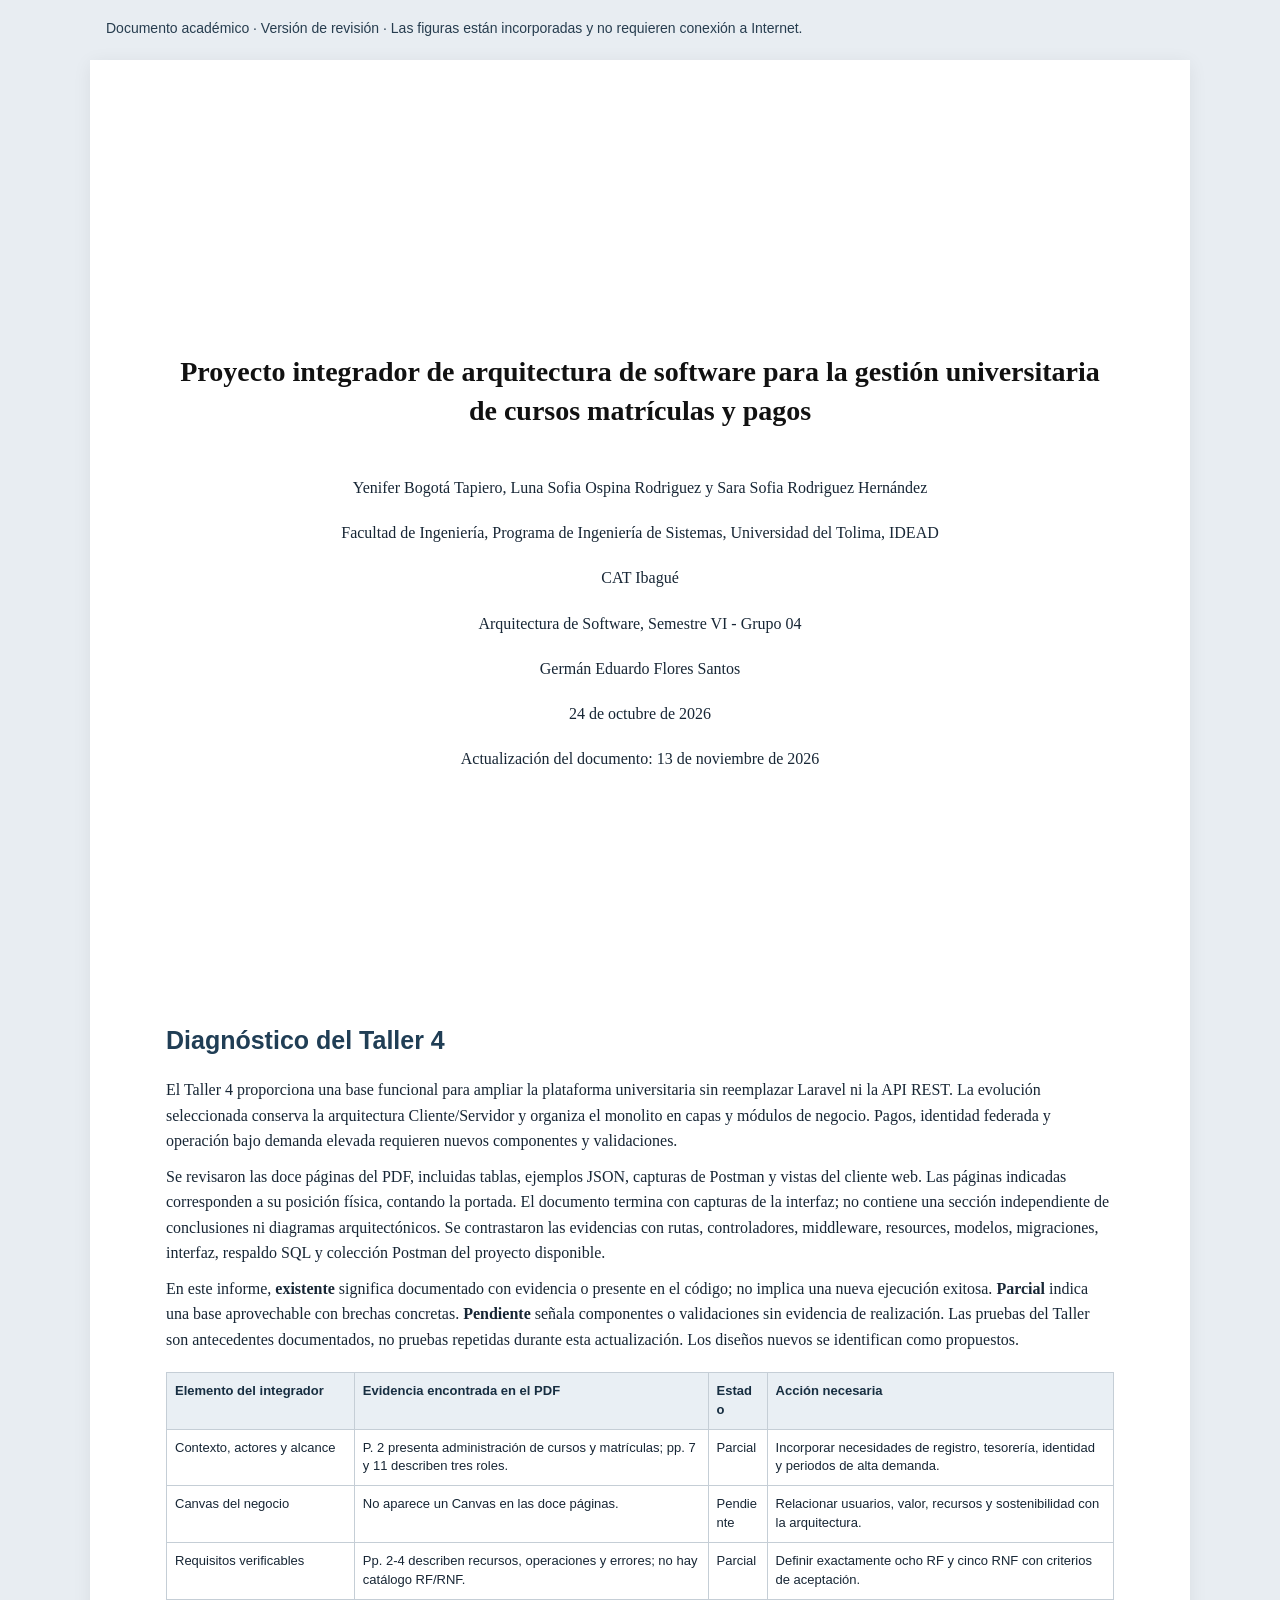
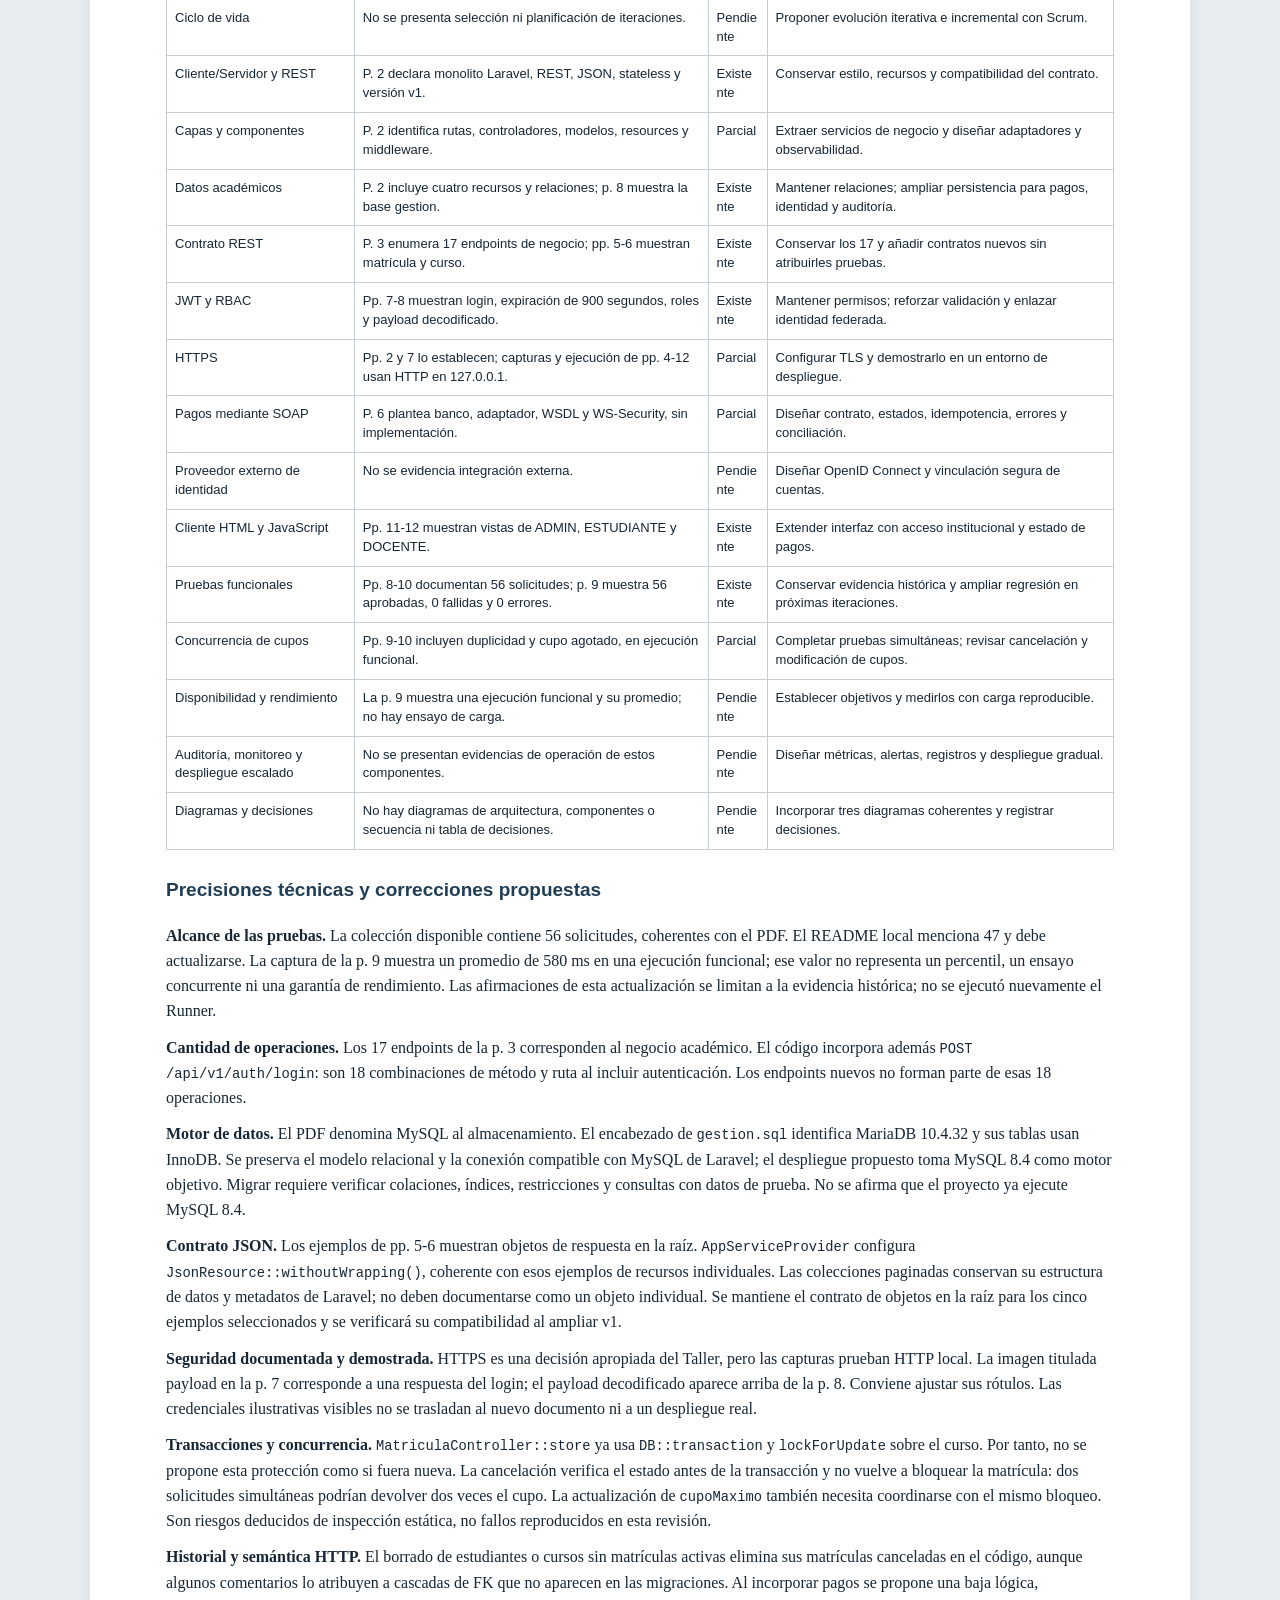
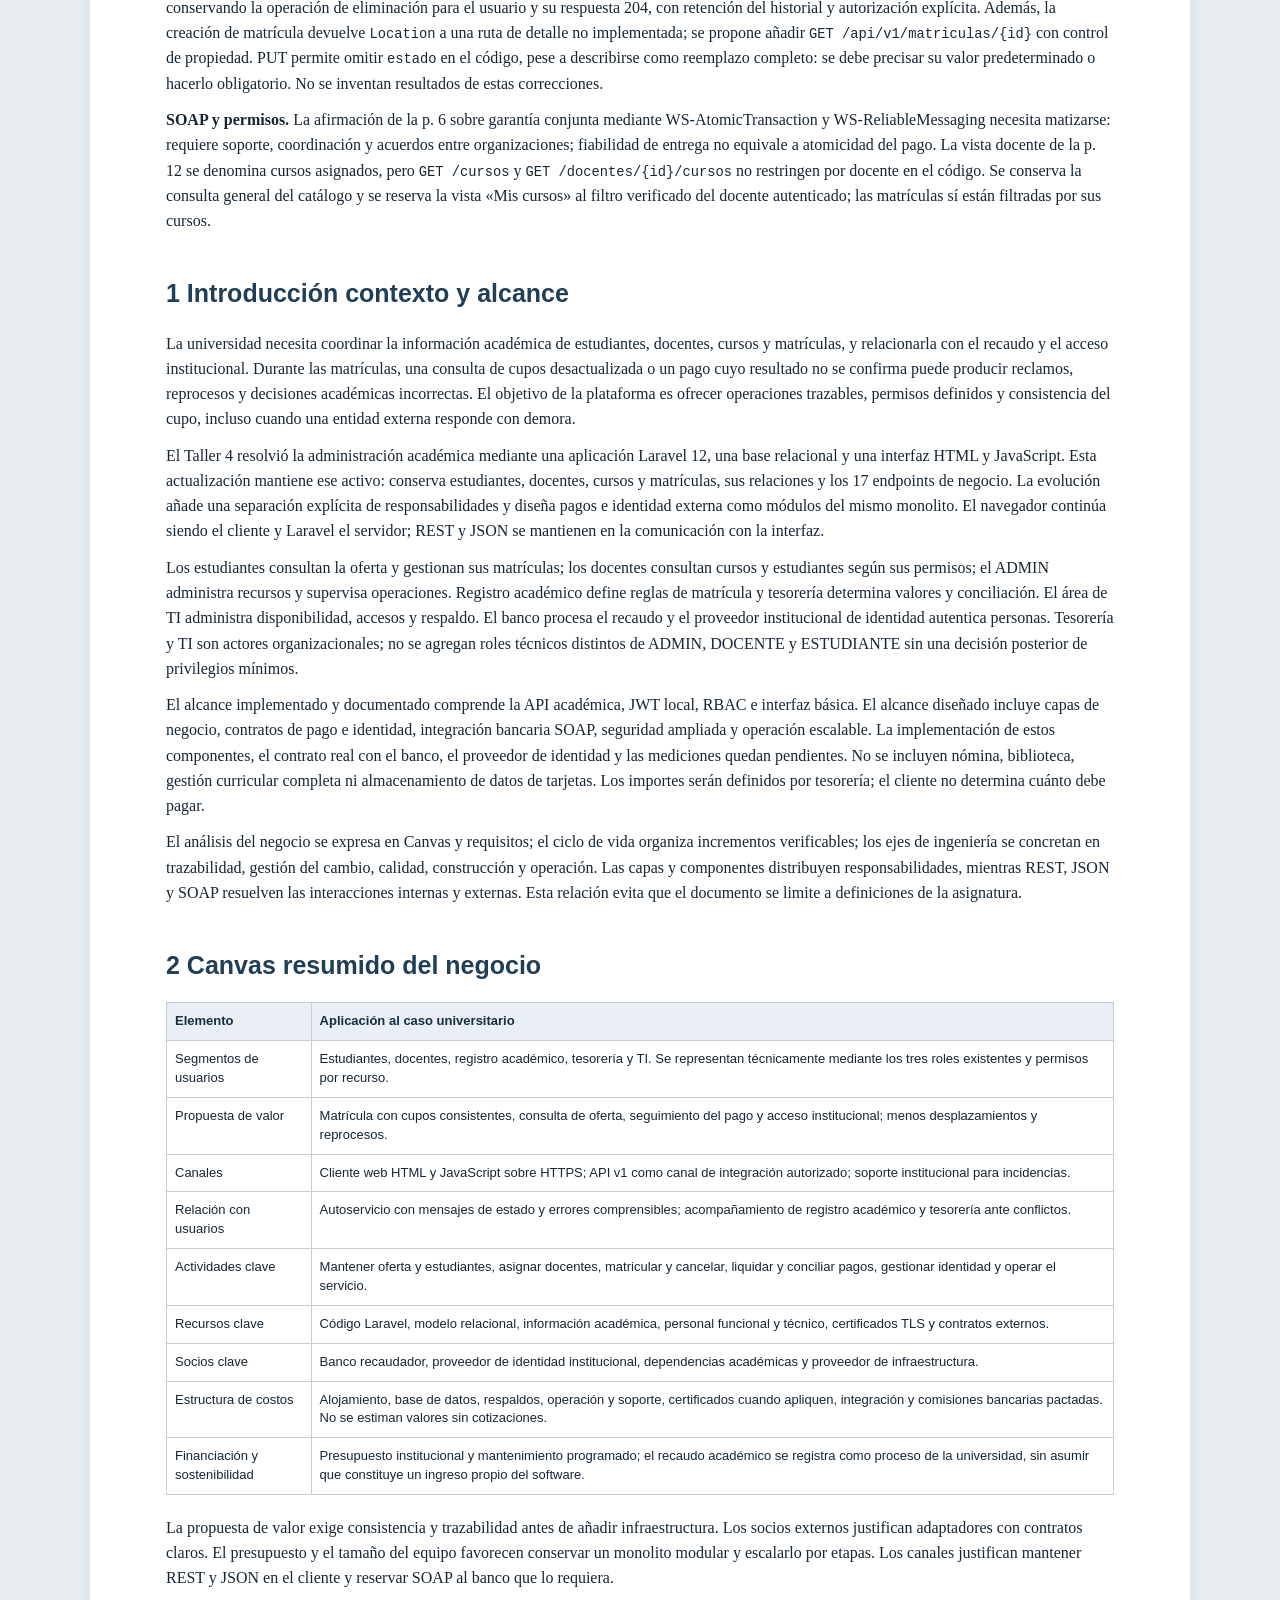
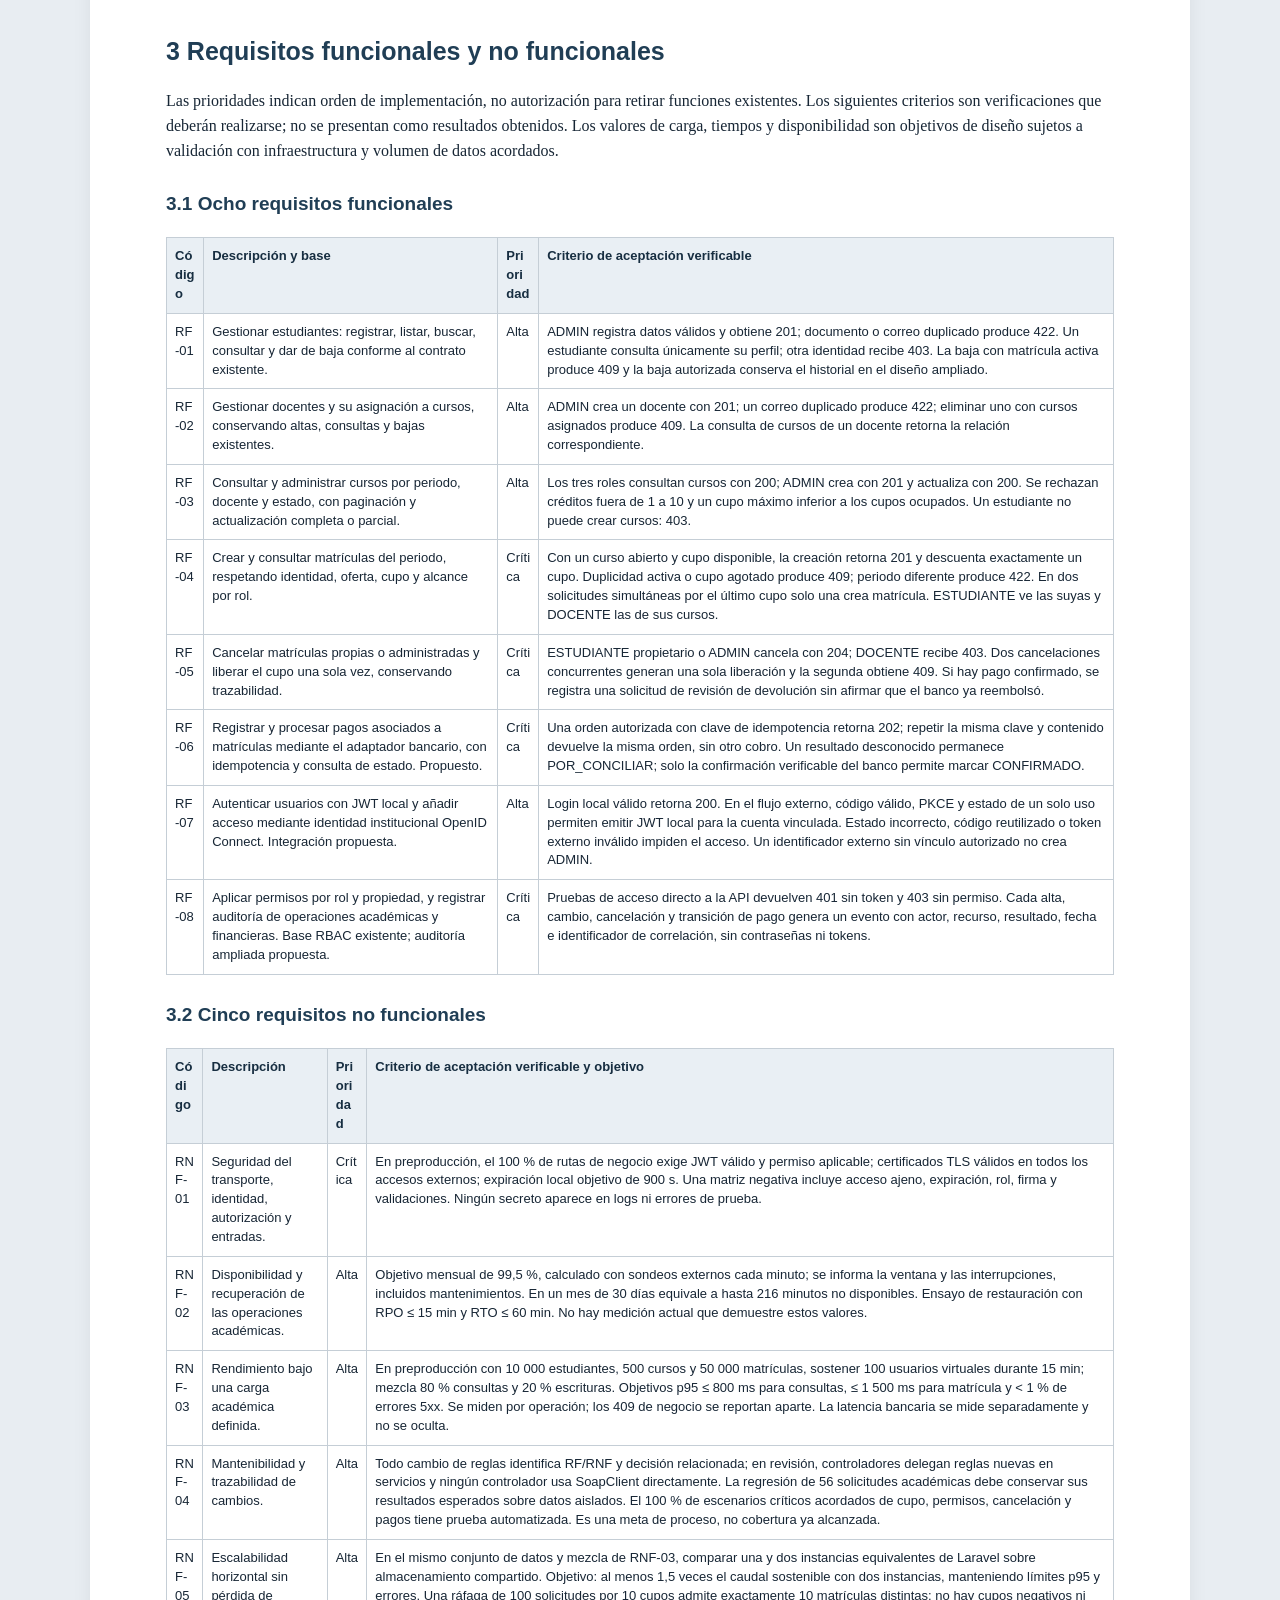
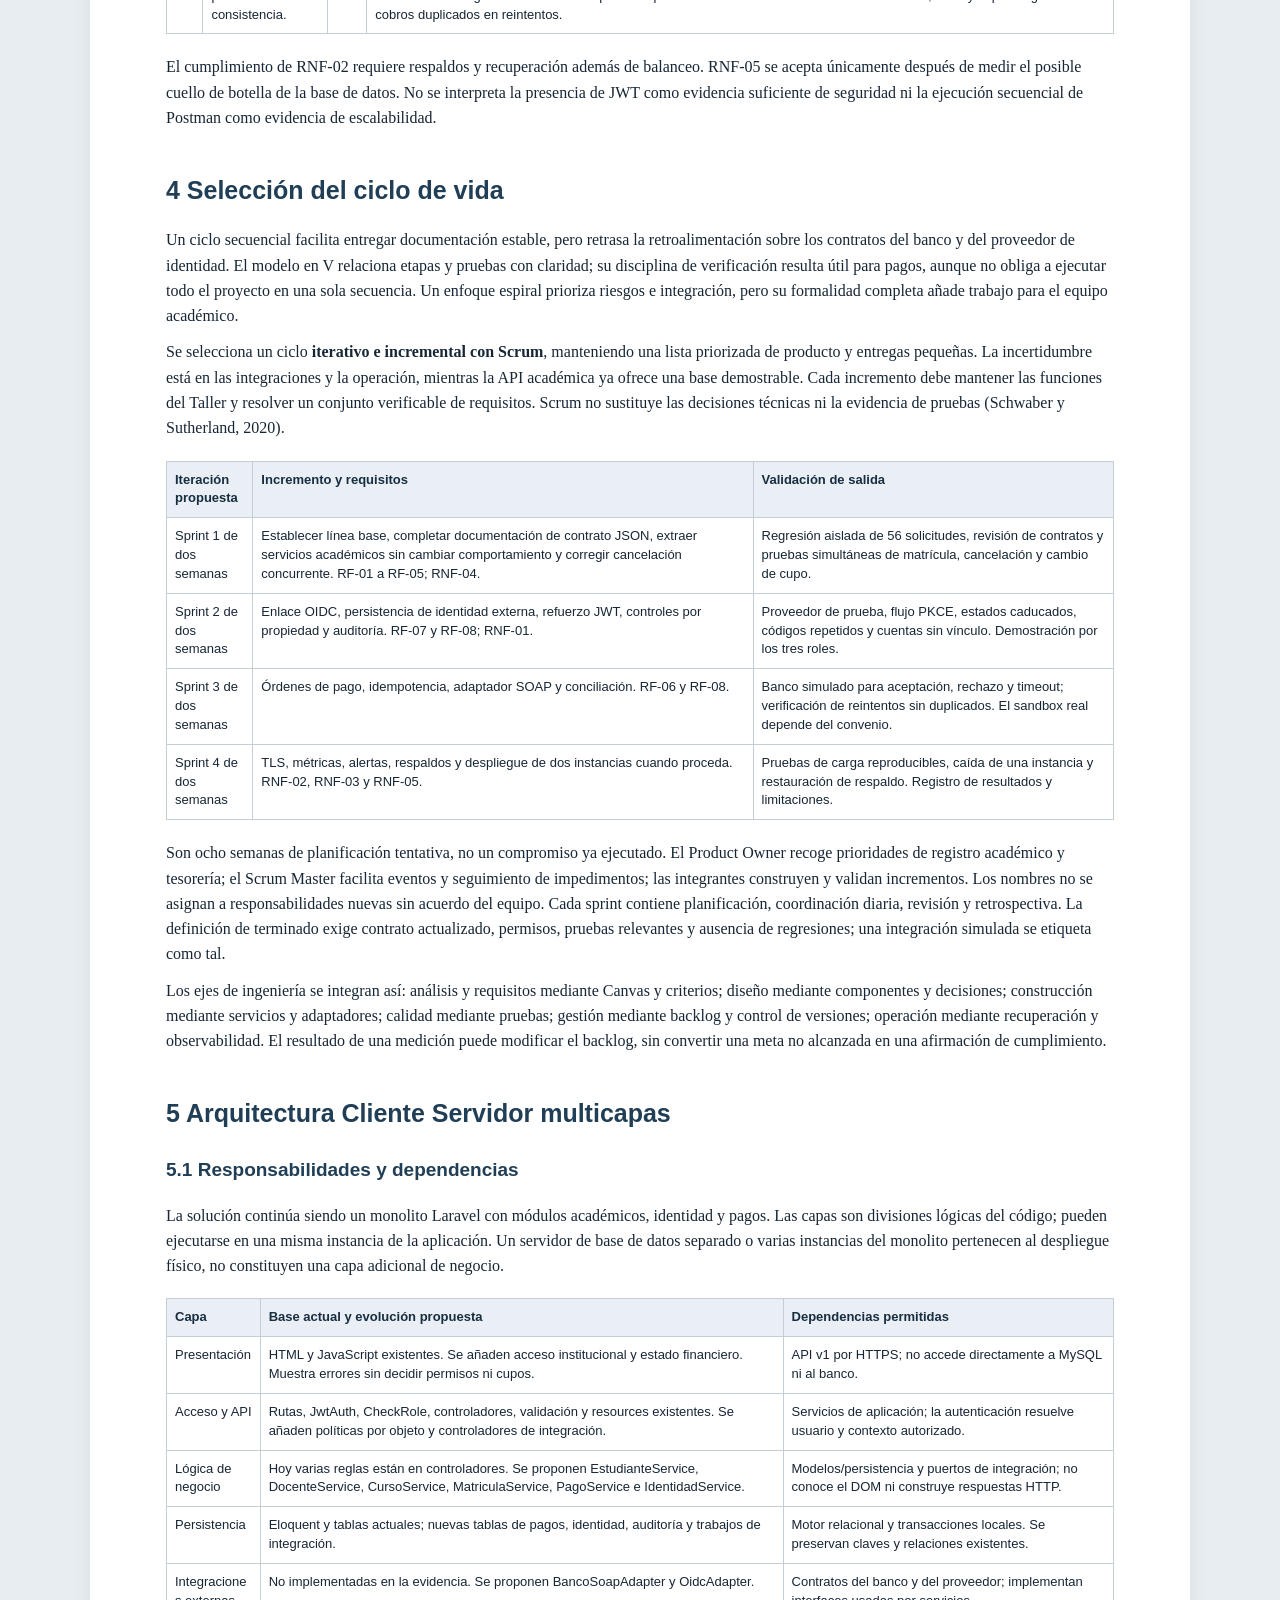
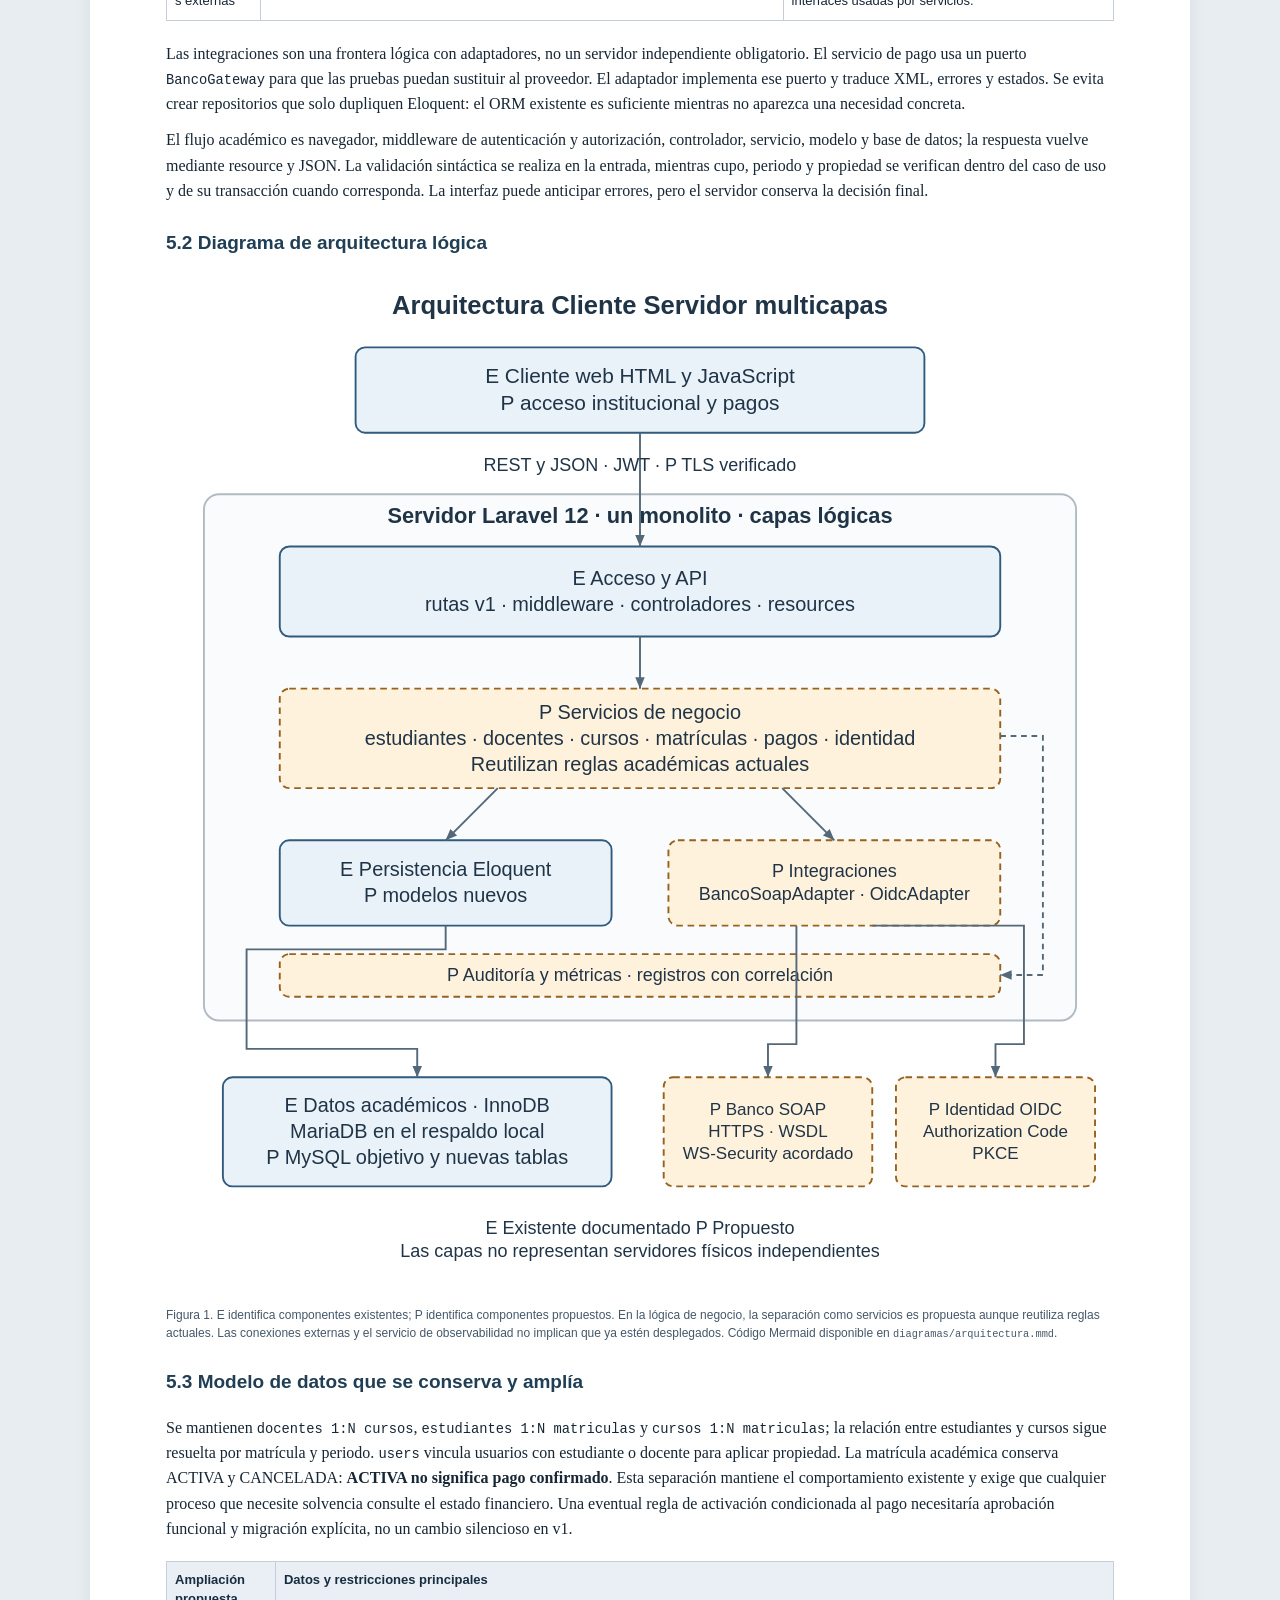
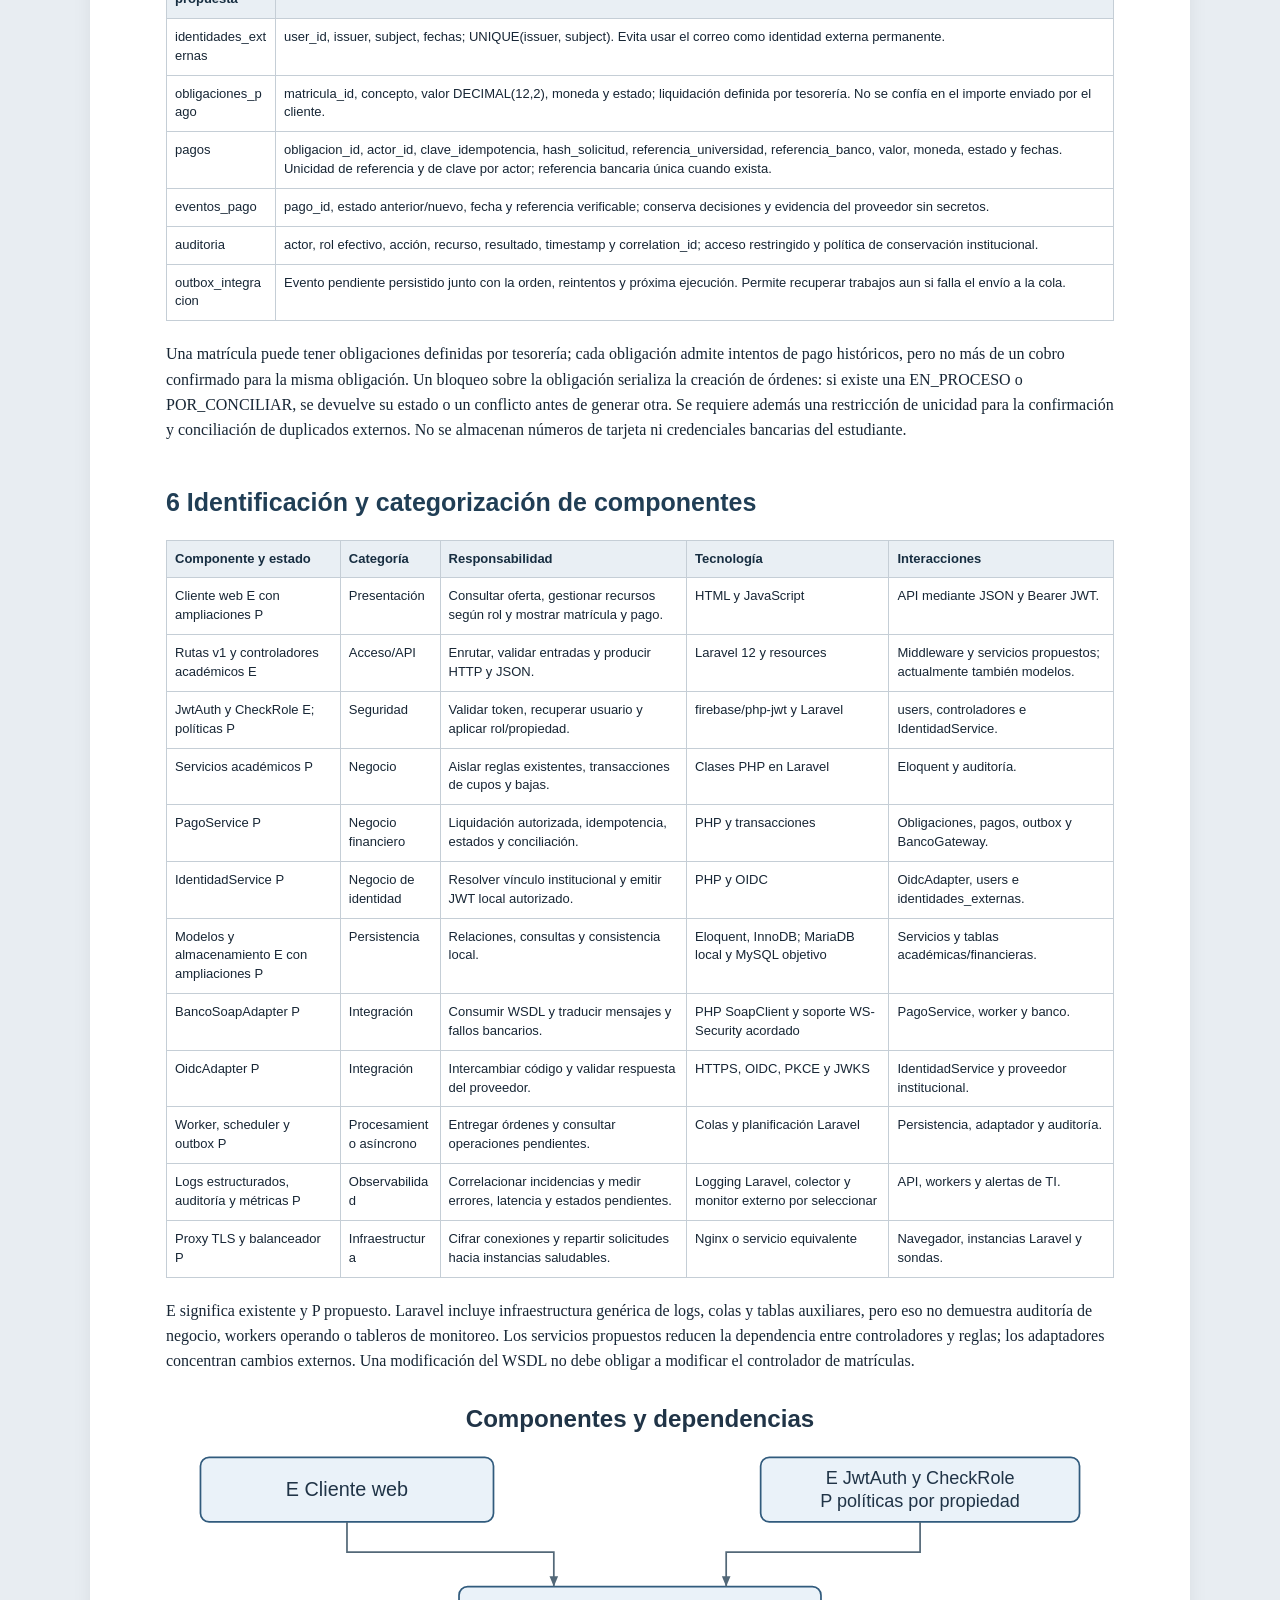
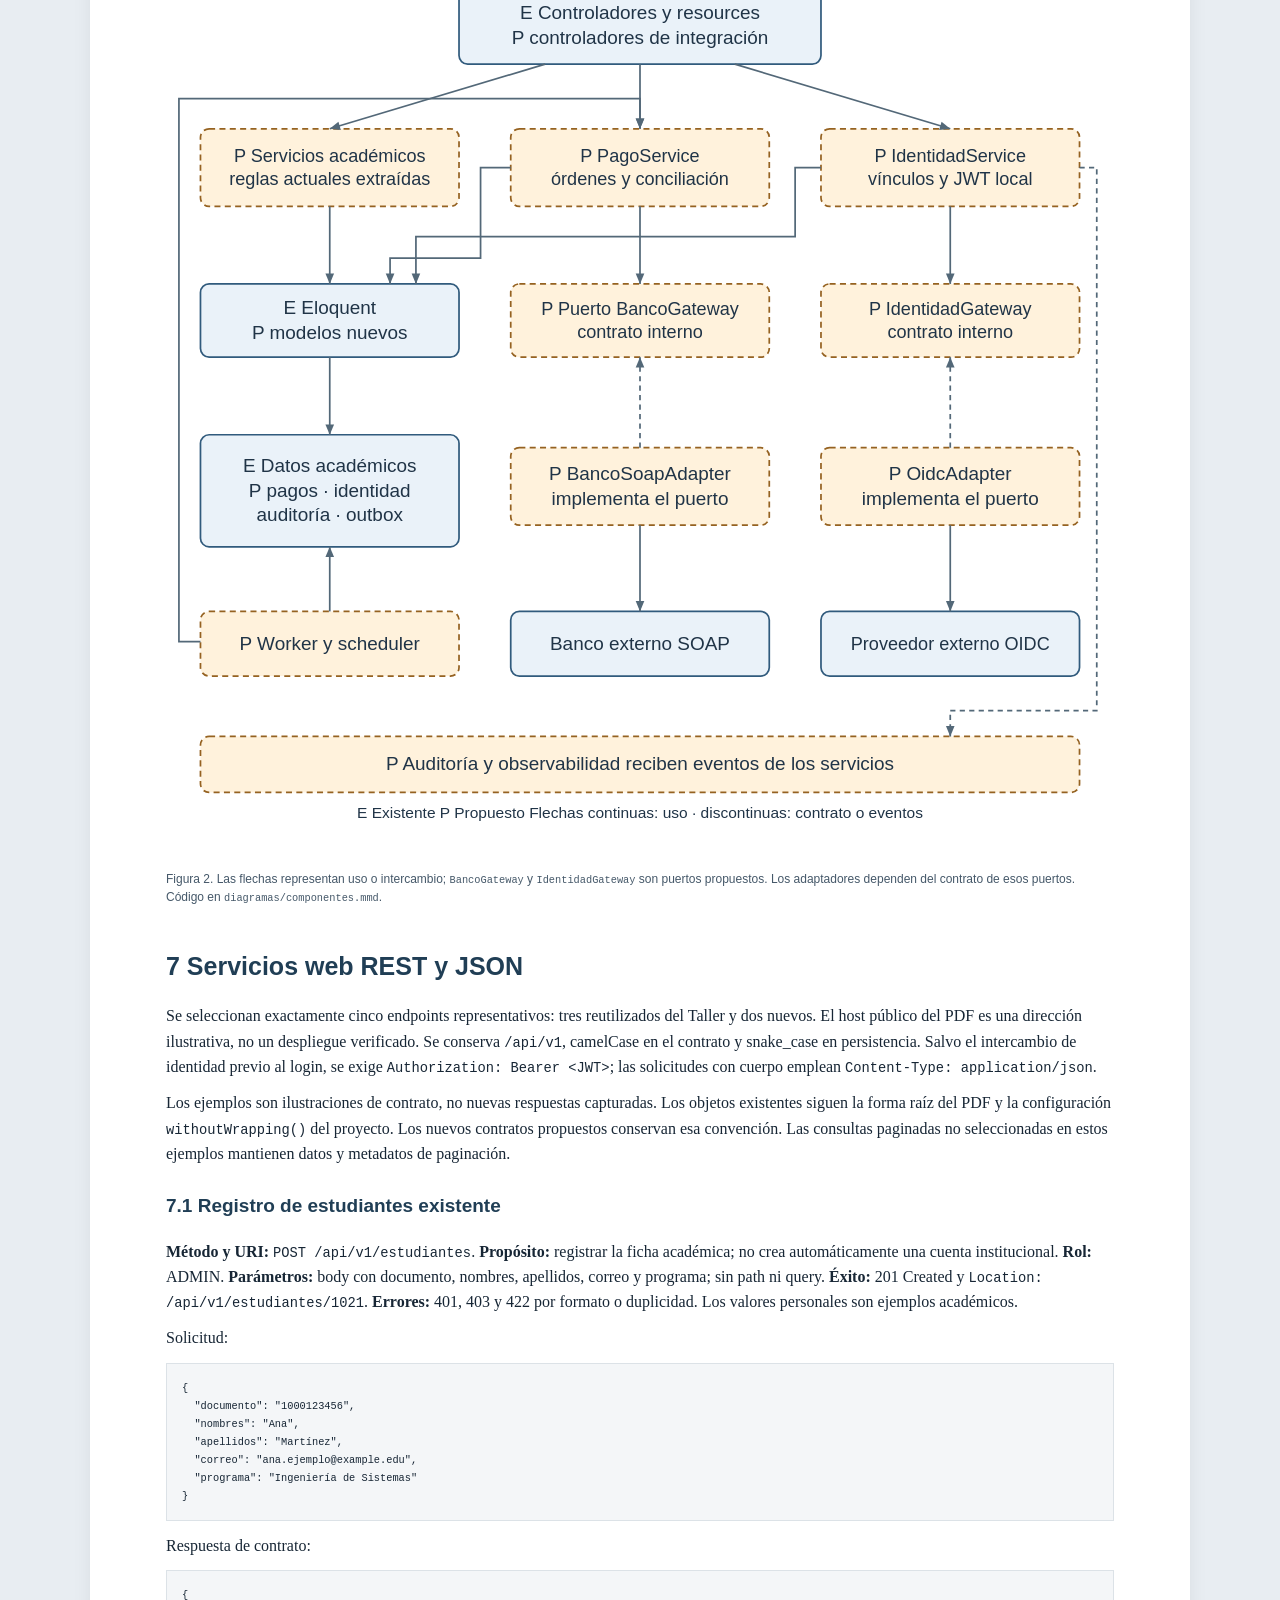
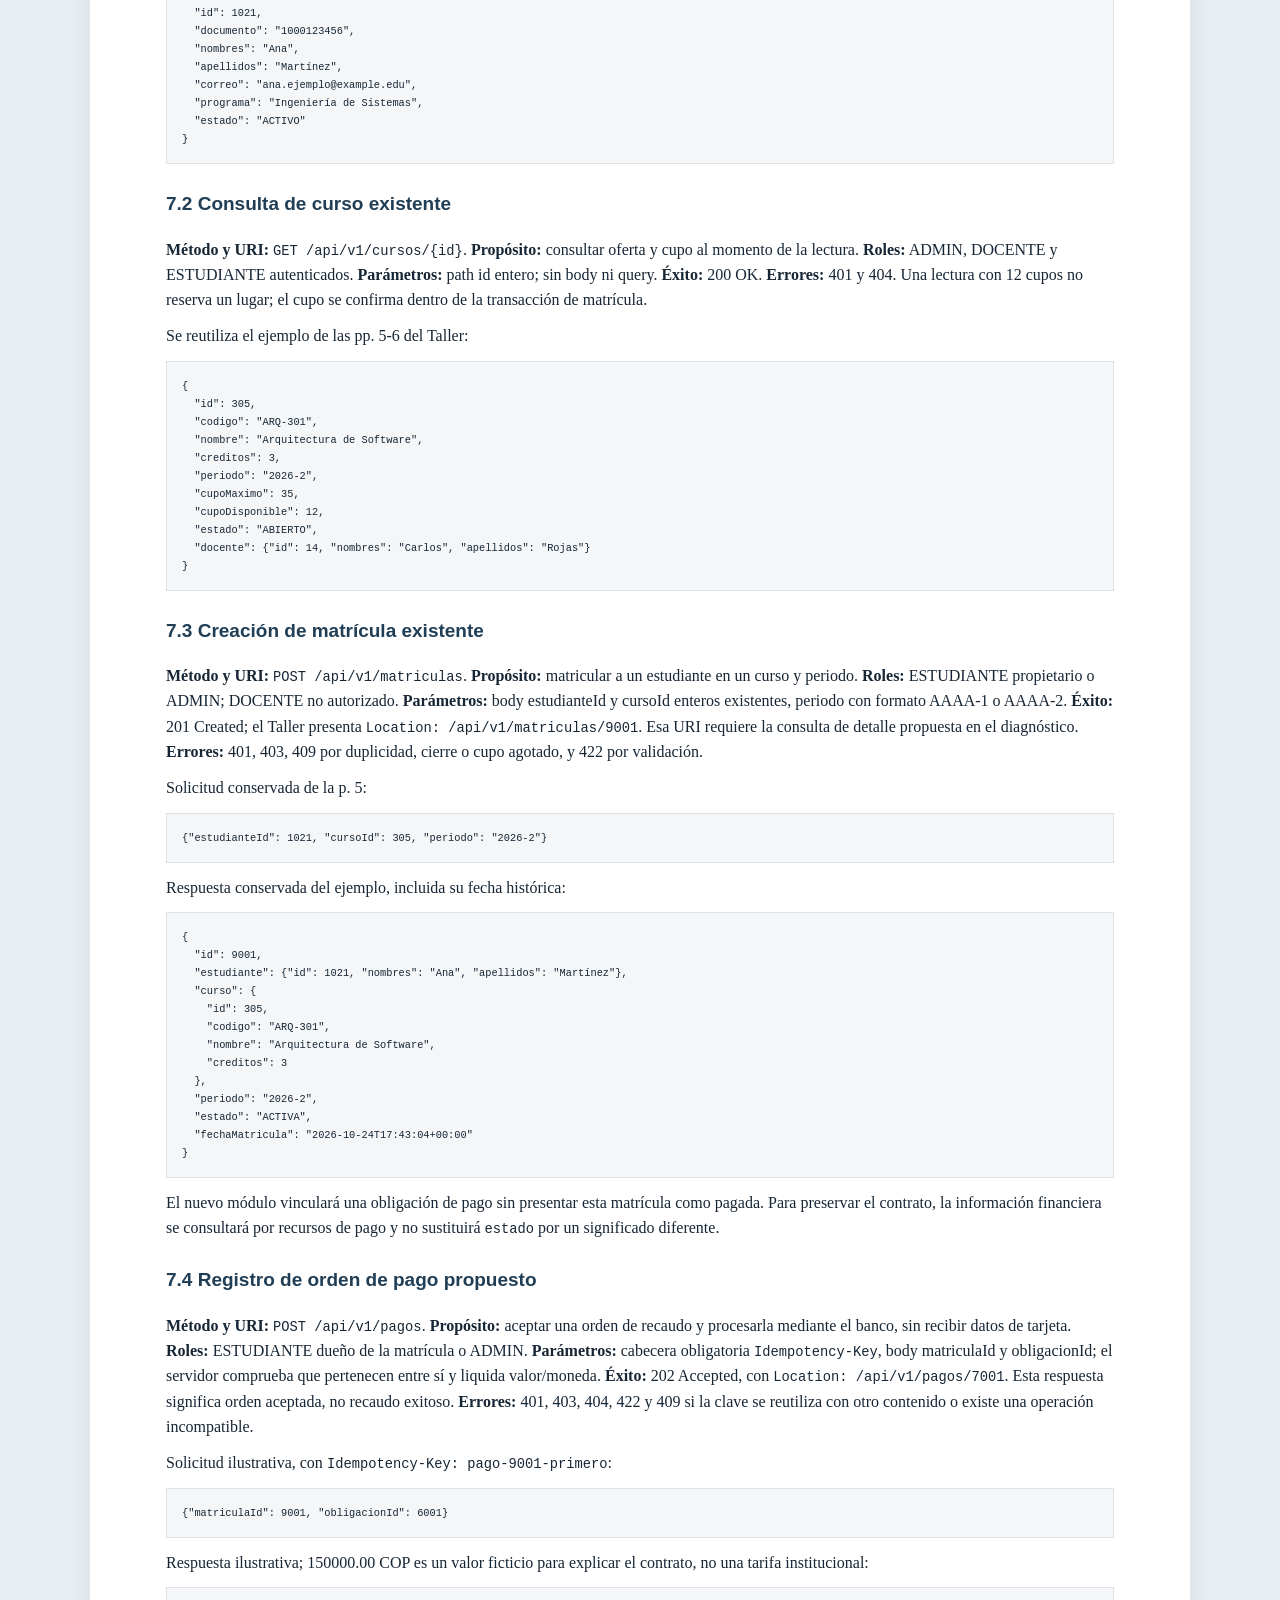
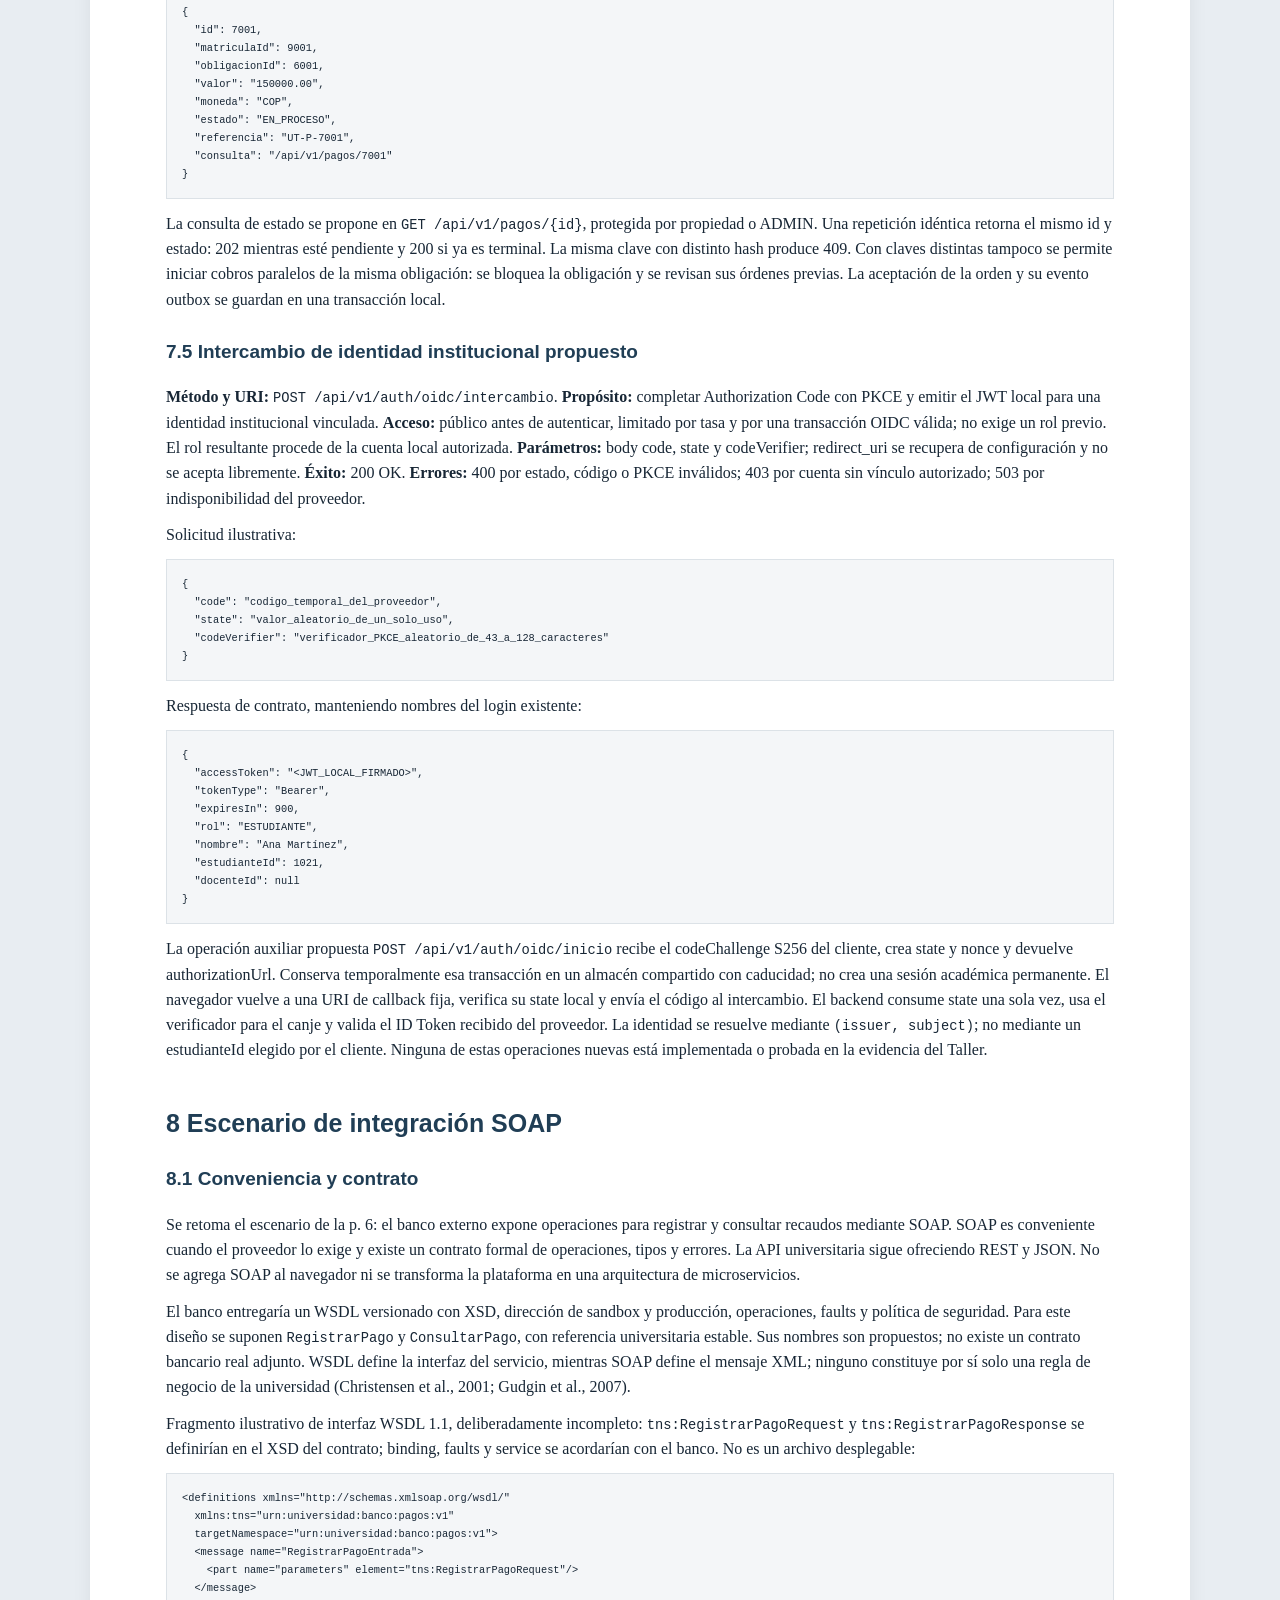
<file: output/proyecto_integrador/Proyecto_integrador.html>
<!doctype html><html lang="es"><head><meta charset="utf-8"><meta name="viewport" content="width=device-width,initial-scale=1"><title>Proyecto integrador de arquitectura de software</title><style>
@page {size:A4;margin:19mm 17mm;} *{box-sizing:border-box} body{font-family:Georgia,"Times New Roman",serif;color:#172635;line-height:1.58;font-size:16px;background:#e8edf2;margin:0} main{max-width:1100px;margin:24px auto;background:white;padding:70px 76px;box-shadow:0 3px 18px #0001} .cover{text-align:center;min-height:850px;display:flex;flex-direction:column;justify-content:center;page-break-after:always}.cover h1{font-size:28px;line-height:1.4;margin-bottom:35px;color:#111}.cover p{margin:10px 0} h2{font:700 25px/1.3 Arial,sans-serif;color:#203e55;margin-top:44px;break-after:avoid}h3{font:700 19px/1.4 Arial,sans-serif;color:#203e55;margin-top:27px;break-after:avoid}p{margin:11px 0}table{width:100%;border-collapse:collapse;font:13px/1.45 Arial,sans-serif;margin:20px 0}thead{display:table-header-group}th{background:#e9eff4;color:#172e41;text-align:left}td,th{padding:9px 8px;border:1px solid #c5ced6;vertical-align:top;overflow-wrap:anywhere}tr{break-inside:avoid}pre{font:12px/1.5 Consolas,monospace;white-space:pre-wrap;overflow-wrap:anywhere;padding:15px;background:#f4f6f8;border:1px solid #dce2e7;break-inside:auto}code{font:0.86em Consolas,monospace;overflow-wrap:anywhere}figure{margin:24px 0;text-align:center;break-inside:avoid}figure svg{max-width:100%;height:auto;max-height:1050px} .caption{font:12px/1.45 Arial,sans-serif;color:#455869} .toolbar{max-width:1100px;margin:20px auto 0;font:14px Arial,sans-serif;color:#273d4f;padding:0 16px}a{color:#225c86} @media print{body{background:white;font-size:10.5pt}main{padding:0;margin:0;max-width:none;box-shadow:none}.toolbar{display:none}.cover{min-height:245mm}h2{font-size:16pt}h3{font-size:12pt}table{font-size:8.2pt}td,th{padding:5px}pre{font-size:8pt}figure svg{max-height:230mm}a{color:inherit;text-decoration:none}}</style></head><body><div class="toolbar">Documento académico · Versión de revisión · Las figuras están incorporadas y no requieren conexión a Internet.</div><main><section class="cover">
<h1>Proyecto integrador de arquitectura de software para la gestión universitaria de cursos matrículas y pagos</h1>
<p class="body">Yenifer Bogotá Tapiero, Luna Sofia Ospina Rodriguez y Sara Sofia Rodriguez Hernández</p>
<p class="body">Facultad de Ingeniería, Programa de Ingeniería de Sistemas, Universidad del Tolima, IDEAD</p>
<p class="body">CAT Ibagué</p>
<p class="body">Arquitectura de Software, Semestre VI - Grupo 04</p>
<p class="body">Germán Eduardo Flores Santos</p>
<p class="body">24 de octubre de 2026</p>
<p class="body">Actualización del documento: 13 de noviembre de 2026</p>
</section>
<h2>Diagnóstico del Taller 4</h2>
<p class="body">El Taller 4 proporciona una base funcional para ampliar la plataforma universitaria sin reemplazar Laravel ni la API REST. La evolución seleccionada conserva la arquitectura Cliente/Servidor y organiza el monolito en capas y módulos de negocio. Pagos, identidad federada y operación bajo demanda elevada requieren nuevos componentes y validaciones.</p>
<p class="body">Se revisaron las doce páginas del PDF, incluidas tablas, ejemplos JSON, capturas de Postman y vistas del cliente web. Las páginas indicadas corresponden a su posición física, contando la portada. El documento termina con capturas de la interfaz; no contiene una sección independiente de conclusiones ni diagramas arquitectónicos. Se contrastaron las evidencias con rutas, controladores, middleware, resources, modelos, migraciones, interfaz, respaldo SQL y colección Postman del proyecto disponible.</p>
<p class="body">En este informe, <b>existente</b> significa documentado con evidencia o presente en el código; no implica una nueva ejecución exitosa. <b>Parcial</b> indica una base aprovechable con brechas concretas. <b>Pendiente</b> señala componentes o validaciones sin evidencia de realización. Las pruebas del Taller son antecedentes documentados, no pruebas repetidas durante esta actualización. Los diseños nuevos se identifican como propuestos.</p>
<table><thead><tr><th>Elemento del integrador</th><th>Evidencia encontrada en el PDF</th><th>Estado</th><th>Acción necesaria</th></tr></thead><tbody>
<tr><td>Contexto, actores y alcance</td><td>P. 2 presenta administración de cursos y matrículas; pp. 7 y 11 describen tres roles.</td><td>Parcial</td><td>Incorporar necesidades de registro, tesorería, identidad y periodos de alta demanda.</td></tr>
<tr><td>Canvas del negocio</td><td>No aparece un Canvas en las doce páginas.</td><td>Pendiente</td><td>Relacionar usuarios, valor, recursos y sostenibilidad con la arquitectura.</td></tr>
<tr><td>Requisitos verificables</td><td>Pp. 2-4 describen recursos, operaciones y errores; no hay catálogo RF/RNF.</td><td>Parcial</td><td>Definir exactamente ocho RF y cinco RNF con criterios de aceptación.</td></tr>
<tr><td>Ciclo de vida</td><td>No se presenta selección ni planificación de iteraciones.</td><td>Pendiente</td><td>Proponer evolución iterativa e incremental con Scrum.</td></tr>
<tr><td>Cliente/Servidor y REST</td><td>P. 2 declara monolito Laravel, REST, JSON, stateless y versión v1.</td><td>Existente</td><td>Conservar estilo, recursos y compatibilidad del contrato.</td></tr>
<tr><td>Capas y componentes</td><td>P. 2 identifica rutas, controladores, modelos, resources y middleware.</td><td>Parcial</td><td>Extraer servicios de negocio y diseñar adaptadores y observabilidad.</td></tr>
<tr><td>Datos académicos</td><td>P. 2 incluye cuatro recursos y relaciones; p. 8 muestra la base gestion.</td><td>Existente</td><td>Mantener relaciones; ampliar persistencia para pagos, identidad y auditoría.</td></tr>
<tr><td>Contrato REST</td><td>P. 3 enumera 17 endpoints de negocio; pp. 5-6 muestran matrícula y curso.</td><td>Existente</td><td>Conservar los 17 y añadir contratos nuevos sin atribuirles pruebas.</td></tr>
<tr><td>JWT y RBAC</td><td>Pp. 7-8 muestran login, expiración de 900 segundos, roles y payload decodificado.</td><td>Existente</td><td>Mantener permisos; reforzar validación y enlazar identidad federada.</td></tr>
<tr><td>HTTPS</td><td>Pp. 2 y 7 lo establecen; capturas y ejecución de pp. 4-12 usan HTTP en 127.0.0.1.</td><td>Parcial</td><td>Configurar TLS y demostrarlo en un entorno de despliegue.</td></tr>
<tr><td>Pagos mediante SOAP</td><td>P. 6 plantea banco, adaptador, WSDL y WS-Security, sin implementación.</td><td>Parcial</td><td>Diseñar contrato, estados, idempotencia, errores y conciliación.</td></tr>
<tr><td>Proveedor externo de identidad</td><td>No se evidencia integración externa.</td><td>Pendiente</td><td>Diseñar OpenID Connect y vinculación segura de cuentas.</td></tr>
<tr><td>Cliente HTML y JavaScript</td><td>Pp. 11-12 muestran vistas de ADMIN, ESTUDIANTE y DOCENTE.</td><td>Existente</td><td>Extender interfaz con acceso institucional y estado de pagos.</td></tr>
<tr><td>Pruebas funcionales</td><td>Pp. 8-10 documentan 56 solicitudes; p. 9 muestra 56 aprobadas, 0 fallidas y 0 errores.</td><td>Existente</td><td>Conservar evidencia histórica y ampliar regresión en próximas iteraciones.</td></tr>
<tr><td>Concurrencia de cupos</td><td>Pp. 9-10 incluyen duplicidad y cupo agotado, en ejecución funcional.</td><td>Parcial</td><td>Completar pruebas simultáneas; revisar cancelación y modificación de cupos.</td></tr>
<tr><td>Disponibilidad y rendimiento</td><td>La p. 9 muestra una ejecución funcional y su promedio; no hay ensayo de carga.</td><td>Pendiente</td><td>Establecer objetivos y medirlos con carga reproducible.</td></tr>
<tr><td>Auditoría, monitoreo y despliegue escalado</td><td>No se presentan evidencias de operación de estos componentes.</td><td>Pendiente</td><td>Diseñar métricas, alertas, registros y despliegue gradual.</td></tr>
<tr><td>Diagramas y decisiones</td><td>No hay diagramas de arquitectura, componentes o secuencia ni tabla de decisiones.</td><td>Pendiente</td><td>Incorporar tres diagramas coherentes y registrar decisiones.</td></tr>
</tbody></table>
<h3>Precisiones técnicas y correcciones propuestas</h3>
<p class="body"><b>Alcance de las pruebas.</b> La colección disponible contiene 56 solicitudes, coherentes con el PDF. El README local menciona 47 y debe actualizarse. La captura de la p. 9 muestra un promedio de 580 ms en una ejecución funcional; ese valor no representa un percentil, un ensayo concurrente ni una garantía de rendimiento. Las afirmaciones de esta actualización se limitan a la evidencia histórica; no se ejecutó nuevamente el Runner.</p>
<p class="body"><b>Cantidad de operaciones.</b> Los 17 endpoints de la p. 3 corresponden al negocio académico. El código incorpora además <code>POST /api/v1/auth/login</code>: son 18 combinaciones de método y ruta al incluir autenticación. Los endpoints nuevos no forman parte de esas 18 operaciones.</p>
<p class="body"><b>Motor de datos.</b> El PDF denomina MySQL al almacenamiento. El encabezado de <code>gestion.sql</code> identifica MariaDB 10.4.32 y sus tablas usan InnoDB. Se preserva el modelo relacional y la conexión compatible con MySQL de Laravel; el despliegue propuesto toma MySQL 8.4 como motor objetivo. Migrar requiere verificar colaciones, índices, restricciones y consultas con datos de prueba. No se afirma que el proyecto ya ejecute MySQL 8.4.</p>
<p class="body"><b>Contrato JSON.</b> Los ejemplos de pp. 5-6 muestran objetos de respuesta en la raíz. <code>AppServiceProvider</code> configura <code>JsonResource::withoutWrapping()</code>, coherente con esos ejemplos de recursos individuales. Las colecciones paginadas conservan su estructura de datos y metadatos de Laravel; no deben documentarse como un objeto individual. Se mantiene el contrato de objetos en la raíz para los cinco ejemplos seleccionados y se verificará su compatibilidad al ampliar v1.</p>
<p class="body"><b>Seguridad documentada y demostrada.</b> HTTPS es una decisión apropiada del Taller, pero las capturas prueban HTTP local. La imagen titulada payload en la p. 7 corresponde a una respuesta del login; el payload decodificado aparece arriba de la p. 8. Conviene ajustar sus rótulos. Las credenciales ilustrativas visibles no se trasladan al nuevo documento ni a un despliegue real.</p>
<p class="body"><b>Transacciones y concurrencia.</b> <code>MatriculaController::store</code> ya usa <code>DB::transaction</code> y <code>lockForUpdate</code> sobre el curso. Por tanto, no se propone esta protección como si fuera nueva. La cancelación verifica el estado antes de la transacción y no vuelve a bloquear la matrícula: dos solicitudes simultáneas podrían devolver dos veces el cupo. La actualización de <code>cupoMaximo</code> también necesita coordinarse con el mismo bloqueo. Son riesgos deducidos de inspección estática, no fallos reproducidos en esta revisión.</p>
<p class="body"><b>Historial y semántica HTTP.</b> El borrado de estudiantes o cursos sin matrículas activas elimina sus matrículas canceladas en el código, aunque algunos comentarios lo atribuyen a cascadas de FK que no aparecen en las migraciones. Al incorporar pagos se propone una baja lógica, conservando la operación de eliminación para el usuario y su respuesta 204, con retención del historial y autorización explícita. Además, la creación de matrícula devuelve <code>Location</code> a una ruta de detalle no implementada; se propone añadir <code>GET /api/v1/matriculas/{id}</code> con control de propiedad. PUT permite omitir <code>estado</code> en el código, pese a describirse como reemplazo completo: se debe precisar su valor predeterminado o hacerlo obligatorio. No se inventan resultados de estas correcciones.</p>
<p class="body"><b>SOAP y permisos.</b> La afirmación de la p. 6 sobre garantía conjunta mediante WS-AtomicTransaction y WS-ReliableMessaging necesita matizarse: requiere soporte, coordinación y acuerdos entre organizaciones; fiabilidad de entrega no equivale a atomicidad del pago. La vista docente de la p. 12 se denomina cursos asignados, pero <code>GET /cursos</code> y <code>GET /docentes/{id}/cursos</code> no restringen por docente en el código. Se conserva la consulta general del catálogo y se reserva la vista «Mis cursos» al filtro verificado del docente autenticado; las matrículas sí están filtradas por sus cursos.</p>
<h2>1 Introducción contexto y alcance</h2>
<p class="body">La universidad necesita coordinar la información académica de estudiantes, docentes, cursos y matrículas, y relacionarla con el recaudo y el acceso institucional. Durante las matrículas, una consulta de cupos desactualizada o un pago cuyo resultado no se confirma puede producir reclamos, reprocesos y decisiones académicas incorrectas. El objetivo de la plataforma es ofrecer operaciones trazables, permisos definidos y consistencia del cupo, incluso cuando una entidad externa responde con demora.</p>
<p class="body">El Taller 4 resolvió la administración académica mediante una aplicación Laravel 12, una base relacional y una interfaz HTML y JavaScript. Esta actualización mantiene ese activo: conserva estudiantes, docentes, cursos y matrículas, sus relaciones y los 17 endpoints de negocio. La evolución añade una separación explícita de responsabilidades y diseña pagos e identidad externa como módulos del mismo monolito. El navegador continúa siendo el cliente y Laravel el servidor; REST y JSON se mantienen en la comunicación con la interfaz.</p>
<p class="body">Los estudiantes consultan la oferta y gestionan sus matrículas; los docentes consultan cursos y estudiantes según sus permisos; el ADMIN administra recursos y supervisa operaciones. Registro académico define reglas de matrícula y tesorería determina valores y conciliación. El área de TI administra disponibilidad, accesos y respaldo. El banco procesa el recaudo y el proveedor institucional de identidad autentica personas. Tesorería y TI son actores organizacionales; no se agregan roles técnicos distintos de ADMIN, DOCENTE y ESTUDIANTE sin una decisión posterior de privilegios mínimos.</p>
<p class="body">El alcance implementado y documentado comprende la API académica, JWT local, RBAC e interfaz básica. El alcance diseñado incluye capas de negocio, contratos de pago e identidad, integración bancaria SOAP, seguridad ampliada y operación escalable. La implementación de estos componentes, el contrato real con el banco, el proveedor de identidad y las mediciones quedan pendientes. No se incluyen nómina, biblioteca, gestión curricular completa ni almacenamiento de datos de tarjetas. Los importes serán definidos por tesorería; el cliente no determina cuánto debe pagar.</p>
<p class="body">El análisis del negocio se expresa en Canvas y requisitos; el ciclo de vida organiza incrementos verificables; los ejes de ingeniería se concretan en trazabilidad, gestión del cambio, calidad, construcción y operación. Las capas y componentes distribuyen responsabilidades, mientras REST, JSON y SOAP resuelven las interacciones internas y externas. Esta relación evita que el documento se limite a definiciones de la asignatura.</p>
<h2>2 Canvas resumido del negocio</h2>
<table><thead><tr><th>Elemento</th><th>Aplicación al caso universitario</th></tr></thead><tbody>
<tr><td>Segmentos de usuarios</td><td>Estudiantes, docentes, registro académico, tesorería y TI. Se representan técnicamente mediante los tres roles existentes y permisos por recurso.</td></tr>
<tr><td>Propuesta de valor</td><td>Matrícula con cupos consistentes, consulta de oferta, seguimiento del pago y acceso institucional; menos desplazamientos y reprocesos.</td></tr>
<tr><td>Canales</td><td>Cliente web HTML y JavaScript sobre HTTPS; API v1 como canal de integración autorizado; soporte institucional para incidencias.</td></tr>
<tr><td>Relación con usuarios</td><td>Autoservicio con mensajes de estado y errores comprensibles; acompañamiento de registro académico y tesorería ante conflictos.</td></tr>
<tr><td>Actividades clave</td><td>Mantener oferta y estudiantes, asignar docentes, matricular y cancelar, liquidar y conciliar pagos, gestionar identidad y operar el servicio.</td></tr>
<tr><td>Recursos clave</td><td>Código Laravel, modelo relacional, información académica, personal funcional y técnico, certificados TLS y contratos externos.</td></tr>
<tr><td>Socios clave</td><td>Banco recaudador, proveedor de identidad institucional, dependencias académicas y proveedor de infraestructura.</td></tr>
<tr><td>Estructura de costos</td><td>Alojamiento, base de datos, respaldos, operación y soporte, certificados cuando apliquen, integración y comisiones bancarias pactadas. No se estiman valores sin cotizaciones.</td></tr>
<tr><td>Financiación y sostenibilidad</td><td>Presupuesto institucional y mantenimiento programado; el recaudo académico se registra como proceso de la universidad, sin asumir que constituye un ingreso propio del software.</td></tr>
</tbody></table>
<p class="body">La propuesta de valor exige consistencia y trazabilidad antes de añadir infraestructura. Los socios externos justifican adaptadores con contratos claros. El presupuesto y el tamaño del equipo favorecen conservar un monolito modular y escalarlo por etapas. Los canales justifican mantener REST y JSON en el cliente y reservar SOAP al banco que lo requiera.</p>
<h2>3 Requisitos funcionales y no funcionales</h2>
<p class="body">Las prioridades indican orden de implementación, no autorización para retirar funciones existentes. Los siguientes criterios son verificaciones que deberán realizarse; no se presentan como resultados obtenidos. Los valores de carga, tiempos y disponibilidad son objetivos de diseño sujetos a validación con infraestructura y volumen de datos acordados.</p>
<h3>3.1 Ocho requisitos funcionales</h3>
<table><thead><tr><th>Código</th><th>Descripción y base</th><th>Prioridad</th><th>Criterio de aceptación verificable</th></tr></thead><tbody>
<tr><td>RF-01</td><td>Gestionar estudiantes: registrar, listar, buscar, consultar y dar de baja conforme al contrato existente.</td><td>Alta</td><td>ADMIN registra datos válidos y obtiene 201; documento o correo duplicado produce 422. Un estudiante consulta únicamente su perfil; otra identidad recibe 403. La baja con matrícula activa produce 409 y la baja autorizada conserva el historial en el diseño ampliado.</td></tr>
<tr><td>RF-02</td><td>Gestionar docentes y su asignación a cursos, conservando altas, consultas y bajas existentes.</td><td>Alta</td><td>ADMIN crea un docente con 201; un correo duplicado produce 422; eliminar uno con cursos asignados produce 409. La consulta de cursos de un docente retorna la relación correspondiente.</td></tr>
<tr><td>RF-03</td><td>Consultar y administrar cursos por periodo, docente y estado, con paginación y actualización completa o parcial.</td><td>Alta</td><td>Los tres roles consultan cursos con 200; ADMIN crea con 201 y actualiza con 200. Se rechazan créditos fuera de 1 a 10 y un cupo máximo inferior a los cupos ocupados. Un estudiante no puede crear cursos: 403.</td></tr>
<tr><td>RF-04</td><td>Crear y consultar matrículas del periodo, respetando identidad, oferta, cupo y alcance por rol.</td><td>Crítica</td><td>Con un curso abierto y cupo disponible, la creación retorna 201 y descuenta exactamente un cupo. Duplicidad activa o cupo agotado produce 409; periodo diferente produce 422. En dos solicitudes simultáneas por el último cupo solo una crea matrícula. ESTUDIANTE ve las suyas y DOCENTE las de sus cursos.</td></tr>
<tr><td>RF-05</td><td>Cancelar matrículas propias o administradas y liberar el cupo una sola vez, conservando trazabilidad.</td><td>Crítica</td><td>ESTUDIANTE propietario o ADMIN cancela con 204; DOCENTE recibe 403. Dos cancelaciones concurrentes generan una sola liberación y la segunda obtiene 409. Si hay pago confirmado, se registra una solicitud de revisión de devolución sin afirmar que el banco ya reembolsó.</td></tr>
<tr><td>RF-06</td><td>Registrar y procesar pagos asociados a matrículas mediante el adaptador bancario, con idempotencia y consulta de estado. Propuesto.</td><td>Crítica</td><td>Una orden autorizada con clave de idempotencia retorna 202; repetir la misma clave y contenido devuelve la misma orden, sin otro cobro. Un resultado desconocido permanece POR_CONCILIAR; solo la confirmación verificable del banco permite marcar CONFIRMADO.</td></tr>
<tr><td>RF-07</td><td>Autenticar usuarios con JWT local y añadir acceso mediante identidad institucional OpenID Connect. Integración propuesta.</td><td>Alta</td><td>Login local válido retorna 200. En el flujo externo, código válido, PKCE y estado de un solo uso permiten emitir JWT local para la cuenta vinculada. Estado incorrecto, código reutilizado o token externo inválido impiden el acceso. Un identificador externo sin vínculo autorizado no crea ADMIN.</td></tr>
<tr><td>RF-08</td><td>Aplicar permisos por rol y propiedad, y registrar auditoría de operaciones académicas y financieras. Base RBAC existente; auditoría ampliada propuesta.</td><td>Crítica</td><td>Pruebas de acceso directo a la API devuelven 401 sin token y 403 sin permiso. Cada alta, cambio, cancelación y transición de pago genera un evento con actor, recurso, resultado, fecha e identificador de correlación, sin contraseñas ni tokens.</td></tr>
</tbody></table>
<h3>3.2 Cinco requisitos no funcionales</h3>
<table><thead><tr><th>Código</th><th>Descripción</th><th>Prioridad</th><th>Criterio de aceptación verificable y objetivo</th></tr></thead><tbody>
<tr><td>RNF-01</td><td>Seguridad del transporte, identidad, autorización y entradas.</td><td>Crítica</td><td>En preproducción, el 100 % de rutas de negocio exige JWT válido y permiso aplicable; certificados TLS válidos en todos los accesos externos; expiración local objetivo de 900 s. Una matriz negativa incluye acceso ajeno, expiración, rol, firma y validaciones. Ningún secreto aparece en logs ni errores de prueba.</td></tr>
<tr><td>RNF-02</td><td>Disponibilidad y recuperación de las operaciones académicas.</td><td>Alta</td><td>Objetivo mensual de 99,5 %, calculado con sondeos externos cada minuto; se informa la ventana y las interrupciones, incluidos mantenimientos. En un mes de 30 días equivale a hasta 216 minutos no disponibles. Ensayo de restauración con RPO ≤ 15 min y RTO ≤ 60 min. No hay medición actual que demuestre estos valores.</td></tr>
<tr><td>RNF-03</td><td>Rendimiento bajo una carga académica definida.</td><td>Alta</td><td>En preproducción con 10 000 estudiantes, 500 cursos y 50 000 matrículas, sostener 100 usuarios virtuales durante 15 min; mezcla 80 % consultas y 20 % escrituras. Objetivos p95 ≤ 800 ms para consultas, ≤ 1 500 ms para matrícula y &lt; 1 % de errores 5xx. Se miden por operación; los 409 de negocio se reportan aparte. La latencia bancaria se mide separadamente y no se oculta.</td></tr>
<tr><td>RNF-04</td><td>Mantenibilidad y trazabilidad de cambios.</td><td>Alta</td><td>Todo cambio de reglas identifica RF/RNF y decisión relacionada; en revisión, controladores delegan reglas nuevas en servicios y ningún controlador usa SoapClient directamente. La regresión de 56 solicitudes académicas debe conservar sus resultados esperados sobre datos aislados. El 100 % de escenarios críticos acordados de cupo, permisos, cancelación y pagos tiene prueba automatizada. Es una meta de proceso, no cobertura ya alcanzada.</td></tr>
<tr><td>RNF-05</td><td>Escalabilidad horizontal sin pérdida de consistencia.</td><td>Alta</td><td>En el mismo conjunto de datos y mezcla de RNF-03, comparar una y dos instancias equivalentes de Laravel sobre almacenamiento compartido. Objetivo: al menos 1,5 veces el caudal sostenible con dos instancias, manteniendo límites p95 y errores. Una ráfaga de 100 solicitudes por 10 cupos admite exactamente 10 matrículas distintas; no hay cupos negativos ni cobros duplicados en reintentos.</td></tr>
</tbody></table>
<p class="body">El cumplimiento de RNF-02 requiere respaldos y recuperación además de balanceo. RNF-05 se acepta únicamente después de medir el posible cuello de botella de la base de datos. No se interpreta la presencia de JWT como evidencia suficiente de seguridad ni la ejecución secuencial de Postman como evidencia de escalabilidad.</p>
<h2>4 Selección del ciclo de vida</h2>
<p class="body">Un ciclo secuencial facilita entregar documentación estable, pero retrasa la retroalimentación sobre los contratos del banco y del proveedor de identidad. El modelo en V relaciona etapas y pruebas con claridad; su disciplina de verificación resulta útil para pagos, aunque no obliga a ejecutar todo el proyecto en una sola secuencia. Un enfoque espiral prioriza riesgos e integración, pero su formalidad completa añade trabajo para el equipo académico.</p>
<p class="body">Se selecciona un ciclo <b>iterativo e incremental con Scrum</b>, manteniendo una lista priorizada de producto y entregas pequeñas. La incertidumbre está en las integraciones y la operación, mientras la API académica ya ofrece una base demostrable. Cada incremento debe mantener las funciones del Taller y resolver un conjunto verificable de requisitos. Scrum no sustituye las decisiones técnicas ni la evidencia de pruebas (Schwaber y Sutherland, 2020).</p>
<table><thead><tr><th>Iteración propuesta</th><th>Incremento y requisitos</th><th>Validación de salida</th></tr></thead><tbody>
<tr><td>Sprint 1 de dos semanas</td><td>Establecer línea base, completar documentación de contrato JSON, extraer servicios académicos sin cambiar comportamiento y corregir cancelación concurrente. RF-01 a RF-05; RNF-04.</td><td>Regresión aislada de 56 solicitudes, revisión de contratos y pruebas simultáneas de matrícula, cancelación y cambio de cupo.</td></tr>
<tr><td>Sprint 2 de dos semanas</td><td>Enlace OIDC, persistencia de identidad externa, refuerzo JWT, controles por propiedad y auditoría. RF-07 y RF-08; RNF-01.</td><td>Proveedor de prueba, flujo PKCE, estados caducados, códigos repetidos y cuentas sin vínculo. Demostración por los tres roles.</td></tr>
<tr><td>Sprint 3 de dos semanas</td><td>Órdenes de pago, idempotencia, adaptador SOAP y conciliación. RF-06 y RF-08.</td><td>Banco simulado para aceptación, rechazo y timeout; verificación de reintentos sin duplicados. El sandbox real depende del convenio.</td></tr>
<tr><td>Sprint 4 de dos semanas</td><td>TLS, métricas, alertas, respaldos y despliegue de dos instancias cuando proceda. RNF-02, RNF-03 y RNF-05.</td><td>Pruebas de carga reproducibles, caída de una instancia y restauración de respaldo. Registro de resultados y limitaciones.</td></tr>
</tbody></table>
<p class="body">Son ocho semanas de planificación tentativa, no un compromiso ya ejecutado. El Product Owner recoge prioridades de registro académico y tesorería; el Scrum Master facilita eventos y seguimiento de impedimentos; las integrantes construyen y validan incrementos. Los nombres no se asignan a responsabilidades nuevas sin acuerdo del equipo. Cada sprint contiene planificación, coordinación diaria, revisión y retrospectiva. La definición de terminado exige contrato actualizado, permisos, pruebas relevantes y ausencia de regresiones; una integración simulada se etiqueta como tal.</p>
<p class="body">Los ejes de ingeniería se integran así: análisis y requisitos mediante Canvas y criterios; diseño mediante componentes y decisiones; construcción mediante servicios y adaptadores; calidad mediante pruebas; gestión mediante backlog y control de versiones; operación mediante recuperación y observabilidad. El resultado de una medición puede modificar el backlog, sin convertir una meta no alcanzada en una afirmación de cumplimiento.</p>
<h2>5 Arquitectura Cliente Servidor multicapas</h2>
<h3>5.1 Responsabilidades y dependencias</h3>
<p class="body">La solución continúa siendo un monolito Laravel con módulos académicos, identidad y pagos. Las capas son divisiones lógicas del código; pueden ejecutarse en una misma instancia de la aplicación. Un servidor de base de datos separado o varias instancias del monolito pertenecen al despliegue físico, no constituyen una capa adicional de negocio.</p>
<table><thead><tr><th>Capa</th><th>Base actual y evolución propuesta</th><th>Dependencias permitidas</th></tr></thead><tbody>
<tr><td>Presentación</td><td>HTML y JavaScript existentes. Se añaden acceso institucional y estado financiero. Muestra errores sin decidir permisos ni cupos.</td><td>API v1 por HTTPS; no accede directamente a MySQL ni al banco.</td></tr>
<tr><td>Acceso y API</td><td>Rutas, JwtAuth, CheckRole, controladores, validación y resources existentes. Se añaden políticas por objeto y controladores de integración.</td><td>Servicios de aplicación; la autenticación resuelve usuario y contexto autorizado.</td></tr>
<tr><td>Lógica de negocio</td><td>Hoy varias reglas están en controladores. Se proponen EstudianteService, DocenteService, CursoService, MatriculaService, PagoService e IdentidadService.</td><td>Modelos/persistencia y puertos de integración; no conoce el DOM ni construye respuestas HTTP.</td></tr>
<tr><td>Persistencia</td><td>Eloquent y tablas actuales; nuevas tablas de pagos, identidad, auditoría y trabajos de integración.</td><td>Motor relacional y transacciones locales. Se preservan claves y relaciones existentes.</td></tr>
<tr><td>Integraciones externas</td><td>No implementadas en la evidencia. Se proponen BancoSoapAdapter y OidcAdapter.</td><td>Contratos del banco y del proveedor; implementan interfaces usadas por servicios.</td></tr>
</tbody></table>
<p class="body">Las integraciones son una frontera lógica con adaptadores, no un servidor independiente obligatorio. El servicio de pago usa un puerto <code>BancoGateway</code> para que las pruebas puedan sustituir al proveedor. El adaptador implementa ese puerto y traduce XML, errores y estados. Se evita crear repositorios que solo dupliquen Eloquent: el ORM existente es suficiente mientras no aparezca una necesidad concreta.</p>
<p class="body">El flujo académico es navegador, middleware de autenticación y autorización, controlador, servicio, modelo y base de datos; la respuesta vuelve mediante resource y JSON. La validación sintáctica se realiza en la entrada, mientras cupo, periodo y propiedad se verifican dentro del caso de uso y de su transacción cuando corresponda. La interfaz puede anticipar errores, pero el servidor conserva la decisión final.</p>
<h3>5.2 Diagrama de arquitectura lógica</h3>
<figure><svg xmlns="http://www.w3.org/2000/svg" width="1000" height="1050" viewBox="0 0 1000 1050" role="img" aria-label="Arquitectura lógica del monolito universitario"><defs><marker id="a" markerWidth="9" markerHeight="9" refX="8" refY="4.5" orient="auto"><path d="M0,0 L9,4.5 L0,9" fill="none" stroke="#536878" stroke-width="1.3"/></marker></defs><rect width="1000" height="1050" fill="white"/><text x="500" y="35" text-anchor="middle" font-family="Arial, sans-serif" font-size="27" font-weight="bold" fill="#203447"><tspan x="500" dy="0">Arquitectura Cliente Servidor multicapas</tspan></text><rect x="200" y="70" width="600" height="90" rx="10" fill="#eaf2f9" stroke="#315b7d" stroke-width="2" /><text x="500.0" y="107.74000000000001" text-anchor="middle" font-family="Arial, sans-serif" font-size="22" font-weight="normal" fill="#203447"><tspan x="500.0" dy="0">E Cliente web HTML y JavaScript</tspan><tspan x="500.0" dy="28.6">P acceso institucional y pagos</tspan></text><rect x="40" y="225" width="920" height="555" rx="16" fill="#fafbfc" stroke="#afbac3" stroke-width="2"/><text x="500" y="255" text-anchor="middle" font-family="Arial, sans-serif" font-size="23" font-weight="bold" fill="#203447"><tspan x="500" dy="0">Servidor Laravel 12 · un monolito · capas lógicas</tspan></text><rect x="120" y="280" width="760" height="95" rx="10" fill="#eaf2f9" stroke="#315b7d" stroke-width="2" /><text x="500.0" y="320.57000000000005" text-anchor="middle" font-family="Arial, sans-serif" font-size="21" font-weight="normal" fill="#203447"><tspan x="500.0" dy="0">E Acceso y API</tspan><tspan x="500.0" dy="27.3">rutas v1 · middleware · controladores · resources</tspan></text><polyline points="500,160 500,280" fill="none" stroke="#536878" stroke-width="2" /><polygon points="500,280 495.0,268.0 505.0,268.0" fill="#536878"/><text x="500" y="200" text-anchor="middle" font-family="Arial, sans-serif" font-size="19" font-weight="normal" fill="#203447"><tspan x="500" dy="0">REST y JSON · JWT · P TLS verificado</tspan></text><rect x="120" y="430" width="760" height="105" rx="10" fill="#fff2dc" stroke="#956221" stroke-width="2" stroke-dasharray="7 5"/><text x="500.0" y="461.92" text-anchor="middle" font-family="Arial, sans-serif" font-size="21" font-weight="normal" fill="#203447"><tspan x="500.0" dy="0">P Servicios de negocio</tspan><tspan x="500.0" dy="27.3">estudiantes · docentes · cursos · matrículas · pagos · identidad</tspan><tspan x="500.0" dy="27.3">Reutilizan reglas académicas actuales</tspan></text><polyline points="500,375 500,430" fill="none" stroke="#536878" stroke-width="2" /><polygon points="500,430 495.0,418.0 505.0,418.0" fill="#536878"/><rect x="120" y="590" width="350" height="90" rx="10" fill="#eaf2f9" stroke="#315b7d" stroke-width="2" /><text x="295.0" y="628.07" text-anchor="middle" font-family="Arial, sans-serif" font-size="21" font-weight="normal" fill="#203447"><tspan x="295.0" dy="0">E Persistencia Eloquent</tspan><tspan x="295.0" dy="27.3">P modelos nuevos</tspan></text><rect x="530" y="590" width="350" height="90" rx="10" fill="#fff2dc" stroke="#956221" stroke-width="2" stroke-dasharray="7 5"/><text x="705.0" y="628.73" text-anchor="middle" font-family="Arial, sans-serif" font-size="19" font-weight="normal" fill="#203447"><tspan x="705.0" dy="0">P Integraciones</tspan><tspan x="705.0" dy="24.7">BancoSoapAdapter · OidcAdapter</tspan></text><polyline points="350,535 295,590" fill="none" stroke="#536878" stroke-width="2" /><polygon points="295,590 299.9497474683059,577.9791847198287 307.0208152801713,585.0502525316942" fill="#536878"/><polyline points="650,535 705,590" fill="none" stroke="#536878" stroke-width="2" /><polygon points="705,590 692.9791847198287,585.0502525316942 700.0502525316942,577.9791847198287" fill="#536878"/><rect x="120" y="710" width="760" height="45" rx="10" fill="#fff2dc" stroke="#956221" stroke-width="2" stroke-dasharray="7 5"/><text x="500.0" y="738.58" text-anchor="middle" font-family="Arial, sans-serif" font-size="19" font-weight="normal" fill="#203447"><tspan x="500.0" dy="0">P Auditoría y métricas · registros con correlación</tspan></text><polyline points="880,480 925,480 925,732 880,732" fill="none" stroke="#536878" stroke-width="2" stroke-dasharray="6 5"/><polygon points="880,732 892.0,727.0 892.0,737.0" fill="#536878"/><rect x="60" y="840" width="410" height="115" rx="10" fill="#eaf2f9" stroke="#315b7d" stroke-width="2" /><text x="265.0" y="876.9200000000001" text-anchor="middle" font-family="Arial, sans-serif" font-size="21" font-weight="normal" fill="#203447"><tspan x="265.0" dy="0">E Datos académicos · InnoDB</tspan><tspan x="265.0" dy="27.3">MariaDB en el respaldo local</tspan><tspan x="265.0" dy="27.3">P MySQL objetivo y nuevas tablas</tspan></text><polyline points="295,680 295,705 85,705 85,810 265,810 265,840" fill="none" stroke="#536878" stroke-width="2" /><polygon points="265,840 260.0,828.0 270.0,828.0" fill="#536878"/><rect x="525" y="840" width="220" height="115" rx="10" fill="#fff2dc" stroke="#956221" stroke-width="2" stroke-dasharray="7 5"/><text x="635.0" y="879.86" text-anchor="middle" font-family="Arial, sans-serif" font-size="18" font-weight="normal" fill="#203447"><tspan x="635.0" dy="0">P Banco SOAP</tspan><tspan x="635.0" dy="23.400000000000002">HTTPS · WSDL</tspan><tspan x="635.0" dy="23.400000000000002">WS-Security acordado</tspan></text><rect x="770" y="840" width="210" height="115" rx="10" fill="#fff2dc" stroke="#956221" stroke-width="2" stroke-dasharray="7 5"/><text x="875.0" y="879.86" text-anchor="middle" font-family="Arial, sans-serif" font-size="18" font-weight="normal" fill="#203447"><tspan x="875.0" dy="0">P Identidad OIDC</tspan><tspan x="875.0" dy="23.400000000000002">Authorization Code</tspan><tspan x="875.0" dy="23.400000000000002">PKCE</tspan></text><polyline points="665,680 665,805 635,805 635,840" fill="none" stroke="#536878" stroke-width="2" /><polygon points="635,840 630.0,828.0 640.0,828.0" fill="#536878"/><polyline points="745,680 905,680 905,805 875,805 875,840" fill="none" stroke="#536878" stroke-width="2" /><polygon points="875,840 870.0,828.0 880.0,828.0" fill="#536878"/><text x="500" y="1005" text-anchor="middle" font-family="Arial, sans-serif" font-size="19" font-weight="normal" fill="#203447"><tspan x="500" dy="0">E Existente documentado     P Propuesto</tspan><tspan x="500" dy="24.7">Las capas no representan servidores físicos independientes</tspan></text></svg></figure>
<p class="caption">Figura 1. E identifica componentes existentes; P identifica componentes propuestos. En la lógica de negocio, la separación como servicios es propuesta aunque reutiliza reglas actuales. Las conexiones externas y el servicio de observabilidad no implican que ya estén desplegados. Código Mermaid disponible en <code>diagramas/arquitectura.mmd</code>.</p>
<h3>5.3 Modelo de datos que se conserva y amplía</h3>
<p class="body">Se mantienen <code>docentes 1:N cursos</code>, <code>estudiantes 1:N matriculas</code> y <code>cursos 1:N matriculas</code>; la relación entre estudiantes y cursos sigue resuelta por matrícula y periodo. <code>users</code> vincula usuarios con estudiante o docente para aplicar propiedad. La matrícula académica conserva ACTIVA y CANCELADA: <b>ACTIVA no significa pago confirmado</b>. Esta separación mantiene el comportamiento existente y exige que cualquier proceso que necesite solvencia consulte el estado financiero. Una eventual regla de activación condicionada al pago necesitaría aprobación funcional y migración explícita, no un cambio silencioso en v1.</p>
<table><thead><tr><th>Ampliación propuesta</th><th>Datos y restricciones principales</th></tr></thead><tbody>
<tr><td>identidades_externas</td><td>user_id, issuer, subject, fechas; UNIQUE(issuer, subject). Evita usar el correo como identidad externa permanente.</td></tr>
<tr><td>obligaciones_pago</td><td>matricula_id, concepto, valor DECIMAL(12,2), moneda y estado; liquidación definida por tesorería. No se confía en el importe enviado por el cliente.</td></tr>
<tr><td>pagos</td><td>obligacion_id, actor_id, clave_idempotencia, hash_solicitud, referencia_universidad, referencia_banco, valor, moneda, estado y fechas. Unicidad de referencia y de clave por actor; referencia bancaria única cuando exista.</td></tr>
<tr><td>eventos_pago</td><td>pago_id, estado anterior/nuevo, fecha y referencia verificable; conserva decisiones y evidencia del proveedor sin secretos.</td></tr>
<tr><td>auditoria</td><td>actor, rol efectivo, acción, recurso, resultado, timestamp y correlation_id; acceso restringido y política de conservación institucional.</td></tr>
<tr><td>outbox_integracion</td><td>Evento pendiente persistido junto con la orden, reintentos y próxima ejecución. Permite recuperar trabajos aun si falla el envío a la cola.</td></tr>
</tbody></table>
<p class="body">Una matrícula puede tener obligaciones definidas por tesorería; cada obligación admite intentos de pago históricos, pero no más de un cobro confirmado para la misma obligación. Un bloqueo sobre la obligación serializa la creación de órdenes: si existe una EN_PROCESO o POR_CONCILIAR, se devuelve su estado o un conflicto antes de generar otra. Se requiere además una restricción de unicidad para la confirmación y conciliación de duplicados externos. No se almacenan números de tarjeta ni credenciales bancarias del estudiante.</p>
<h2>6 Identificación y categorización de componentes</h2>
<table><thead><tr><th>Componente y estado</th><th>Categoría</th><th>Responsabilidad</th><th>Tecnología</th><th>Interacciones</th></tr></thead><tbody>
<tr><td>Cliente web E con ampliaciones P</td><td>Presentación</td><td>Consultar oferta, gestionar recursos según rol y mostrar matrícula y pago.</td><td>HTML y JavaScript</td><td>API mediante JSON y Bearer JWT.</td></tr>
<tr><td>Rutas v1 y controladores académicos E</td><td>Acceso/API</td><td>Enrutar, validar entradas y producir HTTP y JSON.</td><td>Laravel 12 y resources</td><td>Middleware y servicios propuestos; actualmente también modelos.</td></tr>
<tr><td>JwtAuth y CheckRole E; políticas P</td><td>Seguridad</td><td>Validar token, recuperar usuario y aplicar rol/propiedad.</td><td>firebase/php-jwt y Laravel</td><td>users, controladores e IdentidadService.</td></tr>
<tr><td>Servicios académicos P</td><td>Negocio</td><td>Aislar reglas existentes, transacciones de cupos y bajas.</td><td>Clases PHP en Laravel</td><td>Eloquent y auditoría.</td></tr>
<tr><td>PagoService P</td><td>Negocio financiero</td><td>Liquidación autorizada, idempotencia, estados y conciliación.</td><td>PHP y transacciones</td><td>Obligaciones, pagos, outbox y BancoGateway.</td></tr>
<tr><td>IdentidadService P</td><td>Negocio de identidad</td><td>Resolver vínculo institucional y emitir JWT local autorizado.</td><td>PHP y OIDC</td><td>OidcAdapter, users e identidades_externas.</td></tr>
<tr><td>Modelos y almacenamiento E con ampliaciones P</td><td>Persistencia</td><td>Relaciones, consultas y consistencia local.</td><td>Eloquent, InnoDB; MariaDB local y MySQL objetivo</td><td>Servicios y tablas académicas/financieras.</td></tr>
<tr><td>BancoSoapAdapter P</td><td>Integración</td><td>Consumir WSDL y traducir mensajes y fallos bancarios.</td><td>PHP SoapClient y soporte WS-Security acordado</td><td>PagoService, worker y banco.</td></tr>
<tr><td>OidcAdapter P</td><td>Integración</td><td>Intercambiar código y validar respuesta del proveedor.</td><td>HTTPS, OIDC, PKCE y JWKS</td><td>IdentidadService y proveedor institucional.</td></tr>
<tr><td>Worker, scheduler y outbox P</td><td>Procesamiento asíncrono</td><td>Entregar órdenes y consultar operaciones pendientes.</td><td>Colas y planificación Laravel</td><td>Persistencia, adaptador y auditoría.</td></tr>
<tr><td>Logs estructurados, auditoría y métricas P</td><td>Observabilidad</td><td>Correlacionar incidencias y medir errores, latencia y estados pendientes.</td><td>Logging Laravel, colector y monitor externo por seleccionar</td><td>API, workers y alertas de TI.</td></tr>
<tr><td>Proxy TLS y balanceador P</td><td>Infraestructura</td><td>Cifrar conexiones y repartir solicitudes hacia instancias saludables.</td><td>Nginx o servicio equivalente</td><td>Navegador, instancias Laravel y sondas.</td></tr>
</tbody></table>
<p class="body">E significa existente y P propuesto. Laravel incluye infraestructura genérica de logs, colas y tablas auxiliares, pero eso no demuestra auditoría de negocio, workers operando o tableros de monitoreo. Los servicios propuestos reducen la dependencia entre controladores y reglas; los adaptadores concentran cambios externos. Una modificación del WSDL no debe obligar a modificar el controlador de matrículas.</p>
<figure><svg xmlns="http://www.w3.org/2000/svg" width="1100" height="1210" viewBox="0 0 1100 1210" role="img" aria-label="Componentes del monolito y adaptadores externos"><defs><marker id="a" markerWidth="9" markerHeight="9" refX="8" refY="4.5" orient="auto"><path d="M0,0 L9,4.5 L0,9" fill="none" stroke="#536878" stroke-width="1.3"/></marker></defs><rect width="1100" height="1210" fill="white"/><text x="550" y="35" text-anchor="middle" font-family="Arial, sans-serif" font-size="28" font-weight="bold" fill="#203447"><tspan x="550" dy="0">Componentes y dependencias</tspan></text><rect x="40" y="70" width="340" height="75" rx="10" fill="#eaf2f9" stroke="#315b7d" stroke-width="2" /><text x="210.0" y="114.86" text-anchor="middle" font-family="Arial, sans-serif" font-size="23" font-weight="normal" fill="#203447"><tspan x="210.0" dy="0">E Cliente web</tspan></text><rect x="690" y="70" width="370" height="75" rx="10" fill="#eaf2f9" stroke="#315b7d" stroke-width="2" /><text x="875.0" y="100.57" text-anchor="middle" font-family="Arial, sans-serif" font-size="21" font-weight="normal" fill="#203447"><tspan x="875.0" dy="0">E JwtAuth y CheckRole</tspan><tspan x="875.0" dy="27.3">P políticas por propiedad</tspan></text><rect x="340" y="220" width="420" height="90" rx="10" fill="#eaf2f9" stroke="#315b7d" stroke-width="2" /><text x="550.0" y="257.74" text-anchor="middle" font-family="Arial, sans-serif" font-size="22" font-weight="normal" fill="#203447"><tspan x="550.0" dy="0">E Controladores y resources</tspan><tspan x="550.0" dy="28.6">P controladores de integración</tspan></text><polyline points="210,145 210,180 450,180 450,220" fill="none" stroke="#536878" stroke-width="2" /><polygon points="450,220 445.0,208.0 455.0,208.0" fill="#536878"/><polyline points="875,145 875,180 650,180 650,220" fill="none" stroke="#536878" stroke-width="2" /><polygon points="650,220 645.0,208.0 655.0,208.0" fill="#536878"/><rect x="40" y="385" width="300" height="90" rx="10" fill="#fff2dc" stroke="#956221" stroke-width="2" stroke-dasharray="7 5"/><text x="190.0" y="423.07000000000005" text-anchor="middle" font-family="Arial, sans-serif" font-size="21" font-weight="normal" fill="#203447"><tspan x="190.0" dy="0">P Servicios académicos</tspan><tspan x="190.0" dy="27.3">reglas actuales extraídas</tspan></text><rect x="400" y="385" width="300" height="90" rx="10" fill="#fff2dc" stroke="#956221" stroke-width="2" stroke-dasharray="7 5"/><text x="550.0" y="423.07000000000005" text-anchor="middle" font-family="Arial, sans-serif" font-size="21" font-weight="normal" fill="#203447"><tspan x="550.0" dy="0">P PagoService</tspan><tspan x="550.0" dy="27.3">órdenes y conciliación</tspan></text><rect x="760" y="385" width="300" height="90" rx="10" fill="#fff2dc" stroke="#956221" stroke-width="2" stroke-dasharray="7 5"/><text x="910.0" y="423.07000000000005" text-anchor="middle" font-family="Arial, sans-serif" font-size="21" font-weight="normal" fill="#203447"><tspan x="910.0" dy="0">P IdentidadService</tspan><tspan x="910.0" dy="27.3">vínculos y JWT local</tspan></text><polyline points="440,310 190,385" fill="none" stroke="#536878" stroke-width="2" /><polygon points="190,385 200.0571759948221,376.7626939470981 202.93065485048555,386.34095679930965" fill="#536878"/><polyline points="550,310 550,385" fill="none" stroke="#536878" stroke-width="2" /><polygon points="550,385 545.0,373.0 555.0,373.0" fill="#536878"/><polyline points="660,310 910,385" fill="none" stroke="#536878" stroke-width="2" /><polygon points="910,385 897.0693451495144,386.34095679930965 899.942824005178,376.7626939470981" fill="#536878"/><rect x="40" y="565" width="300" height="85" rx="10" fill="#eaf2f9" stroke="#315b7d" stroke-width="2" /><text x="190.0" y="600.24" text-anchor="middle" font-family="Arial, sans-serif" font-size="22" font-weight="normal" fill="#203447"><tspan x="190.0" dy="0">E Eloquent</tspan><tspan x="190.0" dy="28.6">P modelos nuevos</tspan></text><rect x="400" y="565" width="300" height="85" rx="10" fill="#fff2dc" stroke="#956221" stroke-width="2" stroke-dasharray="7 5"/><text x="550.0" y="600.57" text-anchor="middle" font-family="Arial, sans-serif" font-size="21" font-weight="normal" fill="#203447"><tspan x="550.0" dy="0">P Puerto BancoGateway</tspan><tspan x="550.0" dy="27.3">contrato interno</tspan></text><rect x="760" y="565" width="300" height="85" rx="10" fill="#fff2dc" stroke="#956221" stroke-width="2" stroke-dasharray="7 5"/><text x="910.0" y="600.57" text-anchor="middle" font-family="Arial, sans-serif" font-size="21" font-weight="normal" fill="#203447"><tspan x="910.0" dy="0">P IdentidadGateway</tspan><tspan x="910.0" dy="27.3">contrato interno</tspan></text><polyline points="190,475 190,565" fill="none" stroke="#536878" stroke-width="2" /><polygon points="190,565 185.0,553.0 195.0,553.0" fill="#536878"/><polyline points="550,475 550,565" fill="none" stroke="#536878" stroke-width="2" /><polygon points="550,565 545.0,553.0 555.0,553.0" fill="#536878"/><polyline points="910,475 910,565" fill="none" stroke="#536878" stroke-width="2" /><polygon points="910,565 905.0,553.0 915.0,553.0" fill="#536878"/><polyline points="400,430 365,430 365,535 260,535 260,565" fill="none" stroke="#536878" stroke-width="2" /><polygon points="260,565 255.0,553.0 265.0,553.0" fill="#536878"/><polyline points="760,430 730,430 730,510 290,510 290,565" fill="none" stroke="#536878" stroke-width="2" /><polygon points="290,565 285.0,553.0 295.0,553.0" fill="#536878"/><rect x="40" y="740" width="300" height="130" rx="10" fill="#eaf2f9" stroke="#315b7d" stroke-width="2" /><text x="190.0" y="783.4399999999999" text-anchor="middle" font-family="Arial, sans-serif" font-size="22" font-weight="normal" fill="#203447"><tspan x="190.0" dy="0">E Datos académicos</tspan><tspan x="190.0" dy="28.6">P pagos · identidad</tspan><tspan x="190.0" dy="28.6">auditoría · outbox</tspan></text><polyline points="190,650 190,740" fill="none" stroke="#536878" stroke-width="2" /><polygon points="190,740 185.0,728.0 195.0,728.0" fill="#536878"/><rect x="400" y="755" width="300" height="90" rx="10" fill="#fff2dc" stroke="#956221" stroke-width="2" stroke-dasharray="7 5"/><text x="550.0" y="792.74" text-anchor="middle" font-family="Arial, sans-serif" font-size="22" font-weight="normal" fill="#203447"><tspan x="550.0" dy="0">P BancoSoapAdapter</tspan><tspan x="550.0" dy="28.6">implementa el puerto</tspan></text><rect x="760" y="755" width="300" height="90" rx="10" fill="#fff2dc" stroke="#956221" stroke-width="2" stroke-dasharray="7 5"/><text x="910.0" y="792.74" text-anchor="middle" font-family="Arial, sans-serif" font-size="22" font-weight="normal" fill="#203447"><tspan x="910.0" dy="0">P OidcAdapter</tspan><tspan x="910.0" dy="28.6">implementa el puerto</tspan></text><polyline points="550,755 550,650" fill="none" stroke="#536878" stroke-width="2" stroke-dasharray="6 5"/><polygon points="550,650 555.0,662.0 545.0,662.0" fill="#536878"/><polyline points="910,755 910,650" fill="none" stroke="#536878" stroke-width="2" stroke-dasharray="6 5"/><polygon points="910,650 915.0,662.0 905.0,662.0" fill="#536878"/><rect x="400" y="945" width="300" height="75" rx="10" fill="#eaf2f9" stroke="#315b7d" stroke-width="2" /><text x="550.0" y="989.54" text-anchor="middle" font-family="Arial, sans-serif" font-size="22" font-weight="normal" fill="#203447"><tspan x="550.0" dy="0">Banco externo SOAP</tspan></text><rect x="760" y="945" width="300" height="75" rx="10" fill="#eaf2f9" stroke="#315b7d" stroke-width="2" /><text x="910.0" y="989.22" text-anchor="middle" font-family="Arial, sans-serif" font-size="21" font-weight="normal" fill="#203447"><tspan x="910.0" dy="0">Proveedor externo OIDC</tspan></text><polyline points="550,845 550,945" fill="none" stroke="#536878" stroke-width="2" /><polygon points="550,945 545.0,933.0 555.0,933.0" fill="#536878"/><polyline points="910,845 910,945" fill="none" stroke="#536878" stroke-width="2" /><polygon points="910,945 905.0,933.0 915.0,933.0" fill="#536878"/><rect x="40" y="945" width="300" height="75" rx="10" fill="#fff2dc" stroke="#956221" stroke-width="2" stroke-dasharray="7 5"/><text x="190.0" y="989.54" text-anchor="middle" font-family="Arial, sans-serif" font-size="22" font-weight="normal" fill="#203447"><tspan x="190.0" dy="0">P Worker y scheduler</tspan></text><polyline points="190,945 190,870" fill="none" stroke="#536878" stroke-width="2" /><polygon points="190,870 195.0,882.0 185.0,882.0" fill="#536878"/><polyline points="40,980 15,980 15,350 550,350 550,385" fill="none" stroke="#536878" stroke-width="2" /><polygon points="550,385 545.0,373.0 555.0,373.0" fill="#536878"/><rect x="40" y="1090" width="1020" height="65" rx="10" fill="#fff2dc" stroke="#956221" stroke-width="2" stroke-dasharray="7 5"/><text x="550.0" y="1129.54" text-anchor="middle" font-family="Arial, sans-serif" font-size="22" font-weight="normal" fill="#203447"><tspan x="550.0" dy="0">P Auditoría y observabilidad reciben eventos de los servicios</tspan></text><polyline points="1060,430 1080,430 1080,1060 910,1060 910,1090" fill="none" stroke="#536878" stroke-width="2" stroke-dasharray="6 5"/><polygon points="910,1090 905.0,1078.0 915.0,1078.0" fill="#536878"/><text x="550" y="1185" text-anchor="middle" font-family="Arial, sans-serif" font-size="18" font-weight="normal" fill="#203447"><tspan x="550" dy="0">E Existente     P Propuesto     Flechas continuas: uso · discontinuas: contrato o eventos</tspan></text></svg></figure>
<p class="caption">Figura 2. Las flechas representan uso o intercambio; <code>BancoGateway</code> y <code>IdentidadGateway</code> son puertos propuestos. Los adaptadores dependen del contrato de esos puertos. Código en <code>diagramas/componentes.mmd</code>.</p>
<h2>7 Servicios web REST y JSON</h2>
<p class="body">Se seleccionan exactamente cinco endpoints representativos: tres reutilizados del Taller y dos nuevos. El host público del PDF es una dirección ilustrativa, no un despliegue verificado. Se conserva <code>/api/v1</code>, camelCase en el contrato y snake_case en persistencia. Salvo el intercambio de identidad previo al login, se exige <code>Authorization: Bearer &lt;JWT&gt;</code>; las solicitudes con cuerpo emplean <code>Content-Type: application/json</code>.</p>
<p class="body">Los ejemplos son ilustraciones de contrato, no nuevas respuestas capturadas. Los objetos existentes siguen la forma raíz del PDF y la configuración <code>withoutWrapping()</code> del proyecto. Los nuevos contratos propuestos conservan esa convención. Las consultas paginadas no seleccionadas en estos ejemplos mantienen datos y metadatos de paginación.</p>
<h3>7.1 Registro de estudiantes existente</h3>
<p class="body"><b>Método y URI:</b> <code>POST /api/v1/estudiantes</code>. <b>Propósito:</b> registrar la ficha académica; no crea automáticamente una cuenta institucional. <b>Rol:</b> ADMIN. <b>Parámetros:</b> body con documento, nombres, apellidos, correo y programa; sin path ni query. <b>Éxito:</b> 201 Created y <code>Location: /api/v1/estudiantes/1021</code>. <b>Errores:</b> 401, 403 y 422 por formato o duplicidad. Los valores personales son ejemplos académicos.</p>
<p class="body">Solicitud:</p>
<pre><code>{
  &quot;documento&quot;: &quot;1000123456&quot;,
  &quot;nombres&quot;: &quot;Ana&quot;,
  &quot;apellidos&quot;: &quot;Martínez&quot;,
  &quot;correo&quot;: &quot;ana.ejemplo@example.edu&quot;,
  &quot;programa&quot;: &quot;Ingeniería de Sistemas&quot;
}</code></pre>
<p class="body">Respuesta de contrato:</p>
<pre><code>{
  &quot;id&quot;: 1021,
  &quot;documento&quot;: &quot;1000123456&quot;,
  &quot;nombres&quot;: &quot;Ana&quot;,
  &quot;apellidos&quot;: &quot;Martínez&quot;,
  &quot;correo&quot;: &quot;ana.ejemplo@example.edu&quot;,
  &quot;programa&quot;: &quot;Ingeniería de Sistemas&quot;,
  &quot;estado&quot;: &quot;ACTIVO&quot;
}</code></pre>
<h3>7.2 Consulta de curso existente</h3>
<p class="body"><b>Método y URI:</b> <code>GET /api/v1/cursos/{id}</code>. <b>Propósito:</b> consultar oferta y cupo al momento de la lectura. <b>Roles:</b> ADMIN, DOCENTE y ESTUDIANTE autenticados. <b>Parámetros:</b> path id entero; sin body ni query. <b>Éxito:</b> 200 OK. <b>Errores:</b> 401 y 404. Una lectura con 12 cupos no reserva un lugar; el cupo se confirma dentro de la transacción de matrícula.</p>
<p class="body">Se reutiliza el ejemplo de las pp. 5-6 del Taller:</p>
<pre><code>{
  &quot;id&quot;: 305,
  &quot;codigo&quot;: &quot;ARQ-301&quot;,
  &quot;nombre&quot;: &quot;Arquitectura de Software&quot;,
  &quot;creditos&quot;: 3,
  &quot;periodo&quot;: &quot;2026-2&quot;,
  &quot;cupoMaximo&quot;: 35,
  &quot;cupoDisponible&quot;: 12,
  &quot;estado&quot;: &quot;ABIERTO&quot;,
  &quot;docente&quot;: {&quot;id&quot;: 14, &quot;nombres&quot;: &quot;Carlos&quot;, &quot;apellidos&quot;: &quot;Rojas&quot;}
}</code></pre>
<h3>7.3 Creación de matrícula existente</h3>
<p class="body"><b>Método y URI:</b> <code>POST /api/v1/matriculas</code>. <b>Propósito:</b> matricular a un estudiante en un curso y periodo. <b>Roles:</b> ESTUDIANTE propietario o ADMIN; DOCENTE no autorizado. <b>Parámetros:</b> body estudianteId y cursoId enteros existentes, periodo con formato AAAA-1 o AAAA-2. <b>Éxito:</b> 201 Created; el Taller presenta <code>Location: /api/v1/matriculas/9001</code>. Esa URI requiere la consulta de detalle propuesta en el diagnóstico. <b>Errores:</b> 401, 403, 409 por duplicidad, cierre o cupo agotado, y 422 por validación.</p>
<p class="body">Solicitud conservada de la p. 5:</p>
<pre><code>{&quot;estudianteId&quot;: 1021, &quot;cursoId&quot;: 305, &quot;periodo&quot;: &quot;2026-2&quot;}</code></pre>
<p class="body">Respuesta conservada del ejemplo, incluida su fecha histórica:</p>
<pre><code>{
  &quot;id&quot;: 9001,
  &quot;estudiante&quot;: {&quot;id&quot;: 1021, &quot;nombres&quot;: &quot;Ana&quot;, &quot;apellidos&quot;: &quot;Martínez&quot;},
  &quot;curso&quot;: {
    &quot;id&quot;: 305,
    &quot;codigo&quot;: &quot;ARQ-301&quot;,
    &quot;nombre&quot;: &quot;Arquitectura de Software&quot;,
    &quot;creditos&quot;: 3
  },
  &quot;periodo&quot;: &quot;2026-2&quot;,
  &quot;estado&quot;: &quot;ACTIVA&quot;,
  &quot;fechaMatricula&quot;: &quot;2026-10-24T17:43:04+00:00&quot;
}</code></pre>
<p class="body">El nuevo módulo vinculará una obligación de pago sin presentar esta matrícula como pagada. Para preservar el contrato, la información financiera se consultará por recursos de pago y no sustituirá <code>estado</code> por un significado diferente.</p>
<h3>7.4 Registro de orden de pago propuesto</h3>
<p class="body"><b>Método y URI:</b> <code>POST /api/v1/pagos</code>. <b>Propósito:</b> aceptar una orden de recaudo y procesarla mediante el banco, sin recibir datos de tarjeta. <b>Roles:</b> ESTUDIANTE dueño de la matrícula o ADMIN. <b>Parámetros:</b> cabecera obligatoria <code>Idempotency-Key</code>, body matriculaId y obligacionId; el servidor comprueba que pertenecen entre sí y liquida valor/moneda. <b>Éxito:</b> 202 Accepted, con <code>Location: /api/v1/pagos/7001</code>. Esta respuesta significa orden aceptada, no recaudo exitoso. <b>Errores:</b> 401, 403, 404, 422 y 409 si la clave se reutiliza con otro contenido o existe una operación incompatible.</p>
<p class="body">Solicitud ilustrativa, con <code>Idempotency-Key: pago-9001-primero</code>:</p>
<pre><code>{&quot;matriculaId&quot;: 9001, &quot;obligacionId&quot;: 6001}</code></pre>
<p class="body">Respuesta ilustrativa; 150000.00 COP es un valor ficticio para explicar el contrato, no una tarifa institucional:</p>
<pre><code>{
  &quot;id&quot;: 7001,
  &quot;matriculaId&quot;: 9001,
  &quot;obligacionId&quot;: 6001,
  &quot;valor&quot;: &quot;150000.00&quot;,
  &quot;moneda&quot;: &quot;COP&quot;,
  &quot;estado&quot;: &quot;EN_PROCESO&quot;,
  &quot;referencia&quot;: &quot;UT-P-7001&quot;,
  &quot;consulta&quot;: &quot;/api/v1/pagos/7001&quot;
}</code></pre>
<p class="body">La consulta de estado se propone en <code>GET /api/v1/pagos/{id}</code>, protegida por propiedad o ADMIN. Una repetición idéntica retorna el mismo id y estado: 202 mientras esté pendiente y 200 si ya es terminal. La misma clave con distinto hash produce 409. Con claves distintas tampoco se permite iniciar cobros paralelos de la misma obligación: se bloquea la obligación y se revisan sus órdenes previas. La aceptación de la orden y su evento outbox se guardan en una transacción local.</p>
<h3>7.5 Intercambio de identidad institucional propuesto</h3>
<p class="body"><b>Método y URI:</b> <code>POST /api/v1/auth/oidc/intercambio</code>. <b>Propósito:</b> completar Authorization Code con PKCE y emitir el JWT local para una identidad institucional vinculada. <b>Acceso:</b> público antes de autenticar, limitado por tasa y por una transacción OIDC válida; no exige un rol previo. El rol resultante procede de la cuenta local autorizada. <b>Parámetros:</b> body code, state y codeVerifier; redirect_uri se recupera de configuración y no se acepta libremente. <b>Éxito:</b> 200 OK. <b>Errores:</b> 400 por estado, código o PKCE inválidos; 403 por cuenta sin vínculo autorizado; 503 por indisponibilidad del proveedor.</p>
<p class="body">Solicitud ilustrativa:</p>
<pre><code>{
  &quot;code&quot;: &quot;codigo_temporal_del_proveedor&quot;,
  &quot;state&quot;: &quot;valor_aleatorio_de_un_solo_uso&quot;,
  &quot;codeVerifier&quot;: &quot;verificador_PKCE_aleatorio_de_43_a_128_caracteres&quot;
}</code></pre>
<p class="body">Respuesta de contrato, manteniendo nombres del login existente:</p>
<pre><code>{
  &quot;accessToken&quot;: &quot;&lt;JWT_LOCAL_FIRMADO&gt;&quot;,
  &quot;tokenType&quot;: &quot;Bearer&quot;,
  &quot;expiresIn&quot;: 900,
  &quot;rol&quot;: &quot;ESTUDIANTE&quot;,
  &quot;nombre&quot;: &quot;Ana Martínez&quot;,
  &quot;estudianteId&quot;: 1021,
  &quot;docenteId&quot;: null
}</code></pre>
<p class="body">La operación auxiliar propuesta <code>POST /api/v1/auth/oidc/inicio</code> recibe el codeChallenge S256 del cliente, crea state y nonce y devuelve authorizationUrl. Conserva temporalmente esa transacción en un almacén compartido con caducidad; no crea una sesión académica permanente. El navegador vuelve a una URI de callback fija, verifica su state local y envía el código al intercambio. El backend consume state una sola vez, usa el verificador para el canje y valida el ID Token recibido del proveedor. La identidad se resuelve mediante <code>(issuer, subject)</code>; no mediante un estudianteId elegido por el cliente. Ninguna de estas operaciones nuevas está implementada o probada en la evidencia del Taller.</p>
<h2>8 Escenario de integración SOAP</h2>
<h3>8.1 Conveniencia y contrato</h3>
<p class="body">Se retoma el escenario de la p. 6: el banco externo expone operaciones para registrar y consultar recaudos mediante SOAP. SOAP es conveniente cuando el proveedor lo exige y existe un contrato formal de operaciones, tipos y errores. La API universitaria sigue ofreciendo REST y JSON. No se agrega SOAP al navegador ni se transforma la plataforma en una arquitectura de microservicios.</p>
<p class="body">El banco entregaría un WSDL versionado con XSD, dirección de sandbox y producción, operaciones, faults y política de seguridad. Para este diseño se suponen <code>RegistrarPago</code> y <code>ConsultarPago</code>, con referencia universitaria estable. Sus nombres son propuestos; no existe un contrato bancario real adjunto. WSDL define la interfaz del servicio, mientras SOAP define el mensaje XML; ninguno constituye por sí solo una regla de negocio de la universidad (Christensen et al., 2001; Gudgin et al., 2007).</p>
<p class="body">Fragmento ilustrativo de interfaz WSDL 1.1, deliberadamente incompleto: <code>tns:RegistrarPagoRequest</code> y <code>tns:RegistrarPagoResponse</code> se definirían en el XSD del contrato; binding, faults y service se acordarían con el banco. No es un archivo desplegable:</p>
<pre><code>&lt;definitions xmlns=&quot;http://schemas.xmlsoap.org/wsdl/&quot;
  xmlns:tns=&quot;urn:universidad:banco:pagos:v1&quot;
  targetNamespace=&quot;urn:universidad:banco:pagos:v1&quot;&gt;
  &lt;message name=&quot;RegistrarPagoEntrada&quot;&gt;
    &lt;part name=&quot;parameters&quot; element=&quot;tns:RegistrarPagoRequest&quot;/&gt;
  &lt;/message&gt;
  &lt;message name=&quot;RegistrarPagoSalida&quot;&gt;
    &lt;part name=&quot;parameters&quot; element=&quot;tns:RegistrarPagoResponse&quot;/&gt;
  &lt;/message&gt;
  &lt;portType name=&quot;PagosPortType&quot;&gt;
    &lt;operation name=&quot;RegistrarPago&quot;&gt;
      &lt;input message=&quot;tns:RegistrarPagoEntrada&quot;/&gt;
      &lt;output message=&quot;tns:RegistrarPagoSalida&quot;/&gt;
    &lt;/operation&gt;
  &lt;/portType&gt;
&lt;/definitions&gt;</code></pre>
<p class="body">Mensaje SOAP 1.2 ilustrativo; el perfil de seguridad real debe completar firma, certificados y, si se exige, cifrado. El timestamp y el encabezado por sí solos no constituyen una petición WS-Security completa:</p>
<pre><code>&lt;s:Envelope xmlns:s=&quot;http://www.w3.org/2003/05/soap-envelope&quot;
 xmlns:p=&quot;urn:universidad:banco:pagos:v1&quot;
 xmlns:wsse=&quot;http://docs.oasis-open.org/wss/2004/01/oasis-200401-wss-wssecurity-secext-1.0.xsd&quot;
 xmlns:wsu=&quot;http://docs.oasis-open.org/wss/2004/01/oasis-200401-wss-wssecurity-utility-1.0.xsd&quot;&gt;
 &lt;s:Header&gt;
  &lt;wsse:Security s:mustUnderstand=&quot;true&quot;&gt;
   &lt;wsu:Timestamp wsu:Id=&quot;TS-7001&quot;&gt;
    &lt;wsu:Created&gt;2026-11-10T19:00:00Z&lt;/wsu:Created&gt;
    &lt;wsu:Expires&gt;2026-11-10T19:05:00Z&lt;/wsu:Expires&gt;
   &lt;/wsu:Timestamp&gt;
   &lt;!-- La biblioteca insertaria el token X.509 y la firma acordados --&gt;
  &lt;/wsse:Security&gt;
 &lt;/s:Header&gt;
 &lt;s:Body wsu:Id=&quot;Body-7001&quot;&gt;
  &lt;p:RegistrarPagoRequest&gt;
   &lt;p:Referencia&gt;UT-P-7001&lt;/p:Referencia&gt;
   &lt;p:Valor&gt;150000.00&lt;/p:Valor&gt;
   &lt;p:Moneda&gt;COP&lt;/p:Moneda&gt;
  &lt;/p:RegistrarPagoRequest&gt;
 &lt;/s:Body&gt;
&lt;/s:Envelope&gt;</code></pre>
<h3>8.2 Adaptador desde Laravel y seguridad del mensaje</h3>
<p class="body"><code>BancoSoapAdapter</code> implementaría <code>BancoGateway</code>; un worker invocaría <code>SoapClient</code> en modo WSDL, mapearía estructuras internas a los tipos XML y transformaría la respuesta en un resultado de dominio. PHP ofrece soporte para SOAP 1.1 y 1.2, pero el contrato del proveedor determina la versión utilizada (PHP Documentation Group, s. f.). El controlador REST nunca construiría XML ni conocería el certificado del banco.</p>
<p class="body">Se verificarían certificado TLS, hostname, tiempos de conexión y lectura y tamaño máximo de mensajes. Se cargarían WSDL y XSD desde fuentes controladas, con gestión de versiones y sin resolver destinos arbitrarios indicados por usuarios. La extensión SOAP no implementa automáticamente todos los perfiles WS-Security: se requiere una biblioteca o extensión compatible, validación interoperable y pruebas con el banco.</p>
<p class="body">Si el banco exige WS-Security, se acuerdan token X.509, partes firmadas, cifrado, timestamps, tolerancia de reloj, prevención de repetición y rotación de certificados. Firma y cifrado de mensaje complementan HTTPS y tienen configuraciones diferentes (Nadalin et al., 2012). No se registran claves privadas, tokens de seguridad ni sobres completos con datos personales en logs generales.</p>
<h3>8.3 Estados errores y conciliación</h3>
<table><thead><tr><th>Situación externa</th><th>Tratamiento propuesto</th></tr></thead><tbody>
<tr><td>Recaudo confirmado y referencia válida</td><td>Verificar referencia, valor y moneda; guardar referencia bancaria y CONFIRMADO en transacción local; auditar la transición.</td></tr>
<tr><td>Rechazo definitivo de negocio</td><td>Guardar RECHAZADO con motivo seguro; mostrarlo al propietario. Un nuevo intento usa una orden nueva solo después de cerrar la anterior.</td></tr>
<tr><td>Timeout o conexión perdida después del envío</td><td>Marcar POR_CONCILIAR. No interpretar ausencia de respuesta como ausencia de cobro; consultar por la misma referencia antes de reenviar.</td></tr>
<tr><td>SOAP Fault de contrato o seguridad</td><td>Clasificar y alertar; no reintentar ciegamente. Corregir configuración o datos sin revelar detalles del proveedor al cliente.</td></tr>
<tr><td>Indisponibilidad antes del procesamiento</td><td>Mantener orden pendiente, reintentos limitados con espera creciente y variación aleatoria; abrir circuito temporalmente si persiste la falla.</td></tr>
<tr><td>Confirmación repetida</td><td>Identificar referencia ya procesada y no duplicar efectos ni generar otra obligación.</td></tr>
<tr><td>Valor o referencia discrepantes</td><td>Mantener POR_CONCILIAR y escalar a tesorería; no confirmar por coincidencia de nombre o correo.</td></tr>
</tbody></table>
<p class="body">El scheduler consultaría pagos sin resultado cada cinco minutos como parámetro inicial; tras 30 minutos sin resolver generaría una alerta de revisión, sin declarar fallo definitivo. Tesorería compararía diariamente referencias e importes con el reporte bancario acordado. Las respuestas tardías se aplicarían idempotentemente. Los plazos son parámetros propuestos sujetos al convenio.</p>
<p class="body">No se mantiene una transacción SQL abierta mientras se espera al banco. Se usa una transacción local para crear orden y outbox, después comunicación externa y otra transacción para aplicar el resultado. Este proceso ofrece consistencia eventual y conciliación. WS-AtomicTransaction solo podría considerarse si ambas organizaciones implementan su coordinación y pactan límites operativos; WS-ReliableMessaging no convierte el recaudo en una transacción SQL distribuida. Una devolución es una nueva operación verificable, no un rollback local del cobro.</p>
<h3>8.4 Secuencia de matrícula y pago propuesta</h3>
<figure><svg xmlns="http://www.w3.org/2000/svg" width="1000" height="1580" viewBox="0 0 1000 1580" role="img" aria-label="Secuencia de matrícula y pago con conciliación"><defs><marker id="a" markerWidth="9" markerHeight="9" refX="8" refY="4.5" orient="auto"><path d="M0,0 L9,4.5 L0,9" fill="none" stroke="#536878" stroke-width="1.3"/></marker></defs><rect width="1000" height="1580" fill="white"/><text x="500" y="30" text-anchor="middle" font-family="Arial, sans-serif" font-size="26" font-weight="bold" fill="#203447"><tspan x="500" dy="0">Matrícula y pago con conciliación</tspan></text><rect x="8" y="65" width="144" height="68" rx="10" fill="#eaf2f9" stroke="#315b7d" stroke-width="2" /><text x="80.0" y="93.06" text-anchor="middle" font-family="Arial, sans-serif" font-size="18" font-weight="normal" fill="#203447"><tspan x="80.0" dy="0">Cliente</tspan><tspan x="80.0" dy="23.400000000000002">E/P</tspan></text><line x1="80" y1="133" x2="80" y2="1510" stroke="#b2bcc4" stroke-dasharray="6 6"/><rect x="176" y="65" width="144" height="68" rx="10" fill="#eaf2f9" stroke="#315b7d" stroke-width="2" /><text x="248.0" y="93.06" text-anchor="middle" font-family="Arial, sans-serif" font-size="18" font-weight="normal" fill="#203447"><tspan x="248.0" dy="0">API y servicios</tspan><tspan x="248.0" dy="23.400000000000002">E/P</tspan></text><line x1="248" y1="133" x2="248" y2="1510" stroke="#b2bcc4" stroke-dasharray="6 6"/><rect x="344" y="65" width="144" height="68" rx="10" fill="#eaf2f9" stroke="#315b7d" stroke-width="2" /><text x="416.0" y="93.06" text-anchor="middle" font-family="Arial, sans-serif" font-size="18" font-weight="normal" fill="#203447"><tspan x="416.0" dy="0">InnoDB/outbox</tspan><tspan x="416.0" dy="23.400000000000002">E/P</tspan></text><line x1="416" y1="133" x2="416" y2="1510" stroke="#b2bcc4" stroke-dasharray="6 6"/><rect x="512" y="65" width="144" height="68" rx="10" fill="#eaf2f9" stroke="#315b7d" stroke-width="2" /><text x="584.0" y="93.06" text-anchor="middle" font-family="Arial, sans-serif" font-size="18" font-weight="normal" fill="#203447"><tspan x="584.0" dy="0">Worker</tspan><tspan x="584.0" dy="23.400000000000002">P</tspan></text><line x1="584" y1="133" x2="584" y2="1510" stroke="#b2bcc4" stroke-dasharray="6 6"/><rect x="680" y="65" width="144" height="68" rx="10" fill="#eaf2f9" stroke="#315b7d" stroke-width="2" /><text x="752.0" y="93.06" text-anchor="middle" font-family="Arial, sans-serif" font-size="18" font-weight="normal" fill="#203447"><tspan x="752.0" dy="0">Gateway y</tspan><tspan x="752.0" dy="23.400000000000002">adaptador P</tspan></text><line x1="752" y1="133" x2="752" y2="1510" stroke="#b2bcc4" stroke-dasharray="6 6"/><rect x="848" y="65" width="144" height="68" rx="10" fill="#eaf2f9" stroke="#315b7d" stroke-width="2" /><text x="920.0" y="93.06" text-anchor="middle" font-family="Arial, sans-serif" font-size="18" font-weight="normal" fill="#203447"><tspan x="920.0" dy="0">Banco</tspan><tspan x="920.0" dy="23.400000000000002">externo</tspan></text><line x1="920" y1="133" x2="920" y2="1510" stroke="#b2bcc4" stroke-dasharray="6 6"/><polyline points="80,190 248,190" fill="none" stroke="#536878" stroke-width="2" /><polygon points="248,190 236.0,195.0 236.0,185.0" fill="#536878"/><text x="164.0" y="177" text-anchor="middle" font-family="Arial, sans-serif" font-size="18" font-weight="normal" fill="#203447"><tspan x="164.0" dy="0">1 POST matriculas</tspan><tspan x="164.0" dy="23.400000000000002">JWT y propiedad</tspan></text><polyline points="248,260 416,260" fill="none" stroke="#536878" stroke-width="2" /><polygon points="416,260 404.0,265.0 404.0,255.0" fill="#536878"/><text x="332.0" y="247" text-anchor="middle" font-family="Arial, sans-serif" font-size="18" font-weight="normal" fill="#203447"><tspan x="332.0" dy="0">2 BEGIN · bloquear curso</tspan><tspan x="332.0" dy="23.400000000000002">validar · crear ACTIVA · cupo · COMMIT</tspan></text><polyline points="248,325 80,325" fill="none" stroke="#536878" stroke-width="2" stroke-dasharray="6 5"/><polygon points="80,325 92.0,320.0 92.0,330.0" fill="#536878"/><text x="164.0" y="312" text-anchor="middle" font-family="Arial, sans-serif" font-size="18" font-weight="normal" fill="#203447"><tspan x="164.0" dy="0">3 HTTP 201 · matrícula académica</tspan></text><rect x="105" y="355" width="790" height="40" rx="10" fill="#fff2dc" stroke="#956221" stroke-width="2" stroke-dasharray="7 5"/><text x="500.0" y="380.76" text-anchor="middle" font-family="Arial, sans-serif" font-size="18" font-weight="normal" fill="#203447"><tspan x="500.0" dy="0">ACTIVA no implica pago confirmado</tspan></text><polyline points="80,460 248,460" fill="none" stroke="#536878" stroke-width="2" /><polygon points="248,460 236.0,465.0 236.0,455.0" fill="#536878"/><text x="164.0" y="447" text-anchor="middle" font-family="Arial, sans-serif" font-size="18" font-weight="normal" fill="#203447"><tspan x="164.0" dy="0">4 POST pagos</tspan><tspan x="164.0" dy="23.400000000000002">Idempotency-Key</tspan></text><polyline points="248,530 416,530" fill="none" stroke="#536878" stroke-width="2" /><polygon points="416,530 404.0,535.0 404.0,525.0" fill="#536878"/><text x="332.0" y="517" text-anchor="middle" font-family="Arial, sans-serif" font-size="18" font-weight="normal" fill="#203447"><tspan x="332.0" dy="0">5 Bloquear obligación</tspan><tspan x="332.0" dy="23.400000000000002">orden EN_PROCESO + outbox · COMMIT</tspan></text><polyline points="248,595 80,595" fill="none" stroke="#536878" stroke-width="2" stroke-dasharray="6 5"/><polygon points="80,595 92.0,590.0 92.0,600.0" fill="#536878"/><text x="164.0" y="582" text-anchor="middle" font-family="Arial, sans-serif" font-size="18" font-weight="normal" fill="#203447"><tspan x="164.0" dy="0">6 HTTP 202 · orden aceptada</tspan></text><polyline points="584,675 416,675" fill="none" stroke="#536878" stroke-width="2" /><polygon points="416,675 428.0,670.0 428.0,680.0" fill="#536878"/><text x="500.0" y="662" text-anchor="middle" font-family="Arial, sans-serif" font-size="18" font-weight="normal" fill="#203447"><tspan x="500.0" dy="0">7 Recuperar orden y outbox</tspan></text><polyline points="584,735 752,735" fill="none" stroke="#536878" stroke-width="2" /><polygon points="752,735 740.0,740.0 740.0,730.0" fill="#536878"/><text x="668.0" y="722" text-anchor="middle" font-family="Arial, sans-serif" font-size="18" font-weight="normal" fill="#203447"><tspan x="668.0" dy="0">8 RegistrarPago</tspan></text><polyline points="752,795 920,795" fill="none" stroke="#536878" stroke-width="2" /><polygon points="920,795 908.0,800.0 908.0,790.0" fill="#536878"/><text x="836.0" y="782" text-anchor="middle" font-family="Arial, sans-serif" font-size="18" font-weight="normal" fill="#203447"><tspan x="836.0" dy="0">9 SOAP XML</tspan><tspan x="836.0" dy="23.400000000000002">HTTPS y seguridad acordada</tspan></text><polyline points="920,865 752,865" fill="none" stroke="#536878" stroke-width="2" stroke-dasharray="6 5"/><polygon points="752,865 764.0,860.0 764.0,870.0" fill="#536878"/><text x="836.0" y="852" text-anchor="middle" font-family="Arial, sans-serif" font-size="18" font-weight="normal" fill="#203447"><tspan x="836.0" dy="0">10 Respuesta o timeout</tspan></text><polyline points="752,925 584,925" fill="none" stroke="#536878" stroke-width="2" stroke-dasharray="6 5"/><polygon points="584,925 596.0,920.0 596.0,930.0" fill="#536878"/><text x="668.0" y="912" text-anchor="middle" font-family="Arial, sans-serif" font-size="18" font-weight="normal" fill="#203447"><tspan x="668.0" dy="0">11 Resultado de dominio</tspan></text><rect x="330" y="955" width="330" height="225" fill="#fafafa" stroke="#956221" stroke-width="2"/><text x="350" y="980" text-anchor="start" font-family="Arial, sans-serif" font-size="19" font-weight="bold" fill="#203447"><tspan x="350" dy="0">Alternativas</tspan></text><polyline points="584,1035 416,1035" fill="none" stroke="#536878" stroke-width="2" /><polygon points="416,1035 428.0,1030.0 428.0,1040.0" fill="#536878"/><text x="500.0" y="1022" text-anchor="middle" font-family="Arial, sans-serif" font-size="18" font-weight="normal" fill="#203447"><tspan x="500.0" dy="0">CONFIRMADO y auditoría</tspan></text><line x1="330" y1="1050" x2="660" y2="1050" stroke="#d0c0a8"/><polyline points="584,1095 416,1095" fill="none" stroke="#536878" stroke-width="2" /><polygon points="416,1095 428.0,1090.0 428.0,1100.0" fill="#536878"/><text x="500.0" y="1082" text-anchor="middle" font-family="Arial, sans-serif" font-size="18" font-weight="normal" fill="#203447"><tspan x="500.0" dy="0">RECHAZADO y auditoría</tspan></text><line x1="330" y1="1110" x2="660" y2="1110" stroke="#d0c0a8"/><polyline points="584,1155 416,1155" fill="none" stroke="#536878" stroke-width="2" /><polygon points="416,1155 428.0,1150.0 428.0,1160.0" fill="#536878"/><text x="500.0" y="1142" text-anchor="middle" font-family="Arial, sans-serif" font-size="18" font-weight="normal" fill="#203447"><tspan x="500.0" dy="0">POR_CONCILIAR si es desconocido</tspan></text><polyline points="584,1235 752,1235" fill="none" stroke="#536878" stroke-width="2" /><polygon points="752,1235 740.0,1240.0 740.0,1230.0" fill="#536878"/><text x="668.0" y="1222" text-anchor="middle" font-family="Arial, sans-serif" font-size="18" font-weight="normal" fill="#203447"><tspan x="668.0" dy="0">12 ConsultarPago</tspan><tspan x="668.0" dy="23.400000000000002">misma referencia</tspan></text><polyline points="752,1295 920,1295" fill="none" stroke="#536878" stroke-width="2" /><polygon points="920,1295 908.0,1300.0 908.0,1290.0" fill="#536878"/><text x="836.0" y="1282" text-anchor="middle" font-family="Arial, sans-serif" font-size="18" font-weight="normal" fill="#203447"><tspan x="836.0" dy="0">Consultar antes de reenviar</tspan></text><polyline points="920,1355 584,1355" fill="none" stroke="#536878" stroke-width="2" stroke-dasharray="6 5"/><polygon points="584,1355 596.0,1350.0 596.0,1360.0" fill="#536878"/><text x="752.0" y="1342" text-anchor="middle" font-family="Arial, sans-serif" font-size="18" font-weight="normal" fill="#203447"><tspan x="752.0" dy="0">Resultado validado o pendiente</tspan></text><polyline points="584,1415 416,1415" fill="none" stroke="#536878" stroke-width="2" /><polygon points="416,1415 428.0,1410.0 428.0,1420.0" fill="#536878"/><text x="500.0" y="1402" text-anchor="middle" font-family="Arial, sans-serif" font-size="18" font-weight="normal" fill="#203447"><tspan x="500.0" dy="0">Actualizar una sola vez</tspan></text><polyline points="80,1475 248,1475" fill="none" stroke="#536878" stroke-width="2" /><polygon points="248,1475 236.0,1480.0 236.0,1470.0" fill="#536878"/><text x="164.0" y="1462" text-anchor="middle" font-family="Arial, sans-serif" font-size="18" font-weight="normal" fill="#203447"><tspan x="164.0" dy="0">13 GET pago · JWT y propiedad</tspan></text><text x="500" y="1535" text-anchor="middle" font-family="Arial, sans-serif" font-size="18" font-weight="normal" fill="#203447"><tspan x="500" dy="0">Consulta final: HTTP 200 con estado financiero actual</tspan><tspan x="500" dy="23.400000000000002">No se mantiene una transacción SQL abierta durante la comunicación bancaria</tspan></text></svg></figure>
<p class="caption">Figura 3. La creación académica reutiliza el flujo actual; servicios separados, outbox, worker y banco son propuestos. La confirmación financiera no modifica retrospectivamente el significado de ACTIVA. Las alternativas incluyen rechazo y resultado desconocido. Código en <code>diagramas/secuencia.mmd</code>.</p>
<h2>9 Seguridad y observabilidad</h2>
<h3>9.1 Autenticación y autorización</h3>
<p class="body">Actualmente el login comprueba el hash de contraseña y emite un JWT HS256 con <code>sub</code>, <code>rol</code>, <code>iat</code> y <code>exp</code>; JwtAuth valida firma y vencimiento, busca el usuario y deja disponible su contexto. CheckRole valida el rol local, mientras controladores verifican propiedad en operaciones concretas. Consultar el usuario en la base no contradice el carácter stateless: la solicitud lleva su credencial y no depende de una sesión conversacional del servidor. Un hash de contraseña no debe denominarse cifrado reversible.</p>
<p class="body">Se propone incorporar <code>iss</code> y <code>aud</code> al token local y validar emisor, audiencia, algoritmo permitido, expiración y sujeto. La duración inicial seguirá siendo 900 segundos, como el ejemplo del Taller. La clave HS256 debe gestionarse fuera del repositorio, compartirse de forma segura entre instancias y rotarse con un plan de transición. La firma asegura integridad; el payload no debe incluir secretos ni asumirse cifrado (Jones et al., 2015).</p>
<p class="body">El acceso OIDC usa Authorization Code con PKCE S256, state y nonce, una URI de retorno fija y validación de firma con JWKS del emisor autorizado. Se valida issuer, audience, expiración, nonce y demás condiciones del perfil acordado. El ID Token sirve para verificar la identidad y no se acepta como Bearer de la API local. Tras validar el vínculo, Laravel emite su JWT local y aplica los roles institucionalmente aprobados. Este diseño conserva el login local durante la transición, sujeto a política de cuentas de contingencia (Sakimura et al., 2023; Sakimura et al., 2015).</p>
<p class="body">El proveedor no determina automáticamente privilegios ADMIN. La relación <code>(issuer, subject)</code> se vincula por aprovisionamiento institucional o verificación administrativa; no se unen cuentas solo porque el correo coincide. State y nonce tienen almacenamiento temporal compartido y caducidad sugerida de cinco minutos. PKCE y la transacción de autenticación son controles del inicio de sesión, no sesiones académicas con estado entre operaciones REST.</p>
<p class="body">RBAC se complementa con controles por objeto: ESTUDIANTE solo opera sus matrículas y pagos; DOCENTE consulta matrículas de sus cursos; ADMIN administra los recursos autorizados. La ocultación de botones es una ayuda de interfaz y no sustituye políticas del servidor. El catálogo general de cursos puede seguir siendo visible a los tres roles, mientras «Mis cursos» verifica la identidad docente. La administración financiera mantiene ADMIN en este alcance, con auditoría; separar funciones de tesorería sería una ampliación posterior del modelo de permisos.</p>
<h3>9.2 Transporte entradas y errores</h3>
<p class="body">Se propone terminar TLS en un proxy y comprobar cifrado hacia servicios externos. Si el salto interno atraviesa una red no confiable, también se cifra. El despliegue deberá verificar certificados, redirección desde HTTP, configuración de proxies confiables y ausencia de contenido mixto. La evidencia local HTTP no satisface esta verificación.</p>
<p class="body">La API conserva las validaciones de Laravel, los límites de créditos y cupos y el control de campos asignables. Se añaden límites de tamaño y tasa, validación estricta de consultas, estados y referencias, y listas permitidas para ordenamiento. El código actual normaliza algunos parámetros en lugar de rechazarlos; no debe prometerse 400 para todos los query incorrectos sin implementar esa política. Se probará JSON malformado y se definirá su respuesta. La interfaz insertará texto de usuario con APIs seguras como <code>textContent</code>, evitando HTML no confiable; se propone CSP y CORS restringido si el cliente se separa de origen.</p>
<p class="body">El cliente actual guarda JWT en sessionStorage; eso limita su persistencia, pero sigue siendo accesible a JavaScript y expuesto ante XSS. Se propone mantener el token de acceso en memoria y requerir autenticación nuevamente al caducar; un mecanismo de renovación requeriría otro diseño y pruebas. No se introduce una cookie sin contemplar sus controles CSRF.</p>
<p class="body">Se conserva el error estándar de ApiError: timestamp, status, error, message y path, con <code>errors</code> para validación. Se propone añadir correlationId y la cabecera X-Correlation-ID. Con APP_DEBUG deshabilitado no se devuelve stack trace. También se debe preservar el significado de cabeceras de errores, como Retry-After en límites de tasa y Allow en 405, que el manejador debe transportar al normalizar respuestas.</p>
<p class="body">Ejemplo de error propuesto, basado en la forma de la p. 4 y ampliado con correlación:</p>
<pre><code>{
  &quot;timestamp&quot;: &quot;2026-11-10T19:10:00+00:00&quot;,
  &quot;status&quot;: 409,
  &quot;error&quot;: &quot;Conflict&quot;,
  &quot;message&quot;: &quot;El curso 305 no tiene cupos disponibles&quot;,
  &quot;path&quot;: &quot;/api/v1/matriculas&quot;,
  &quot;correlationId&quot;: &quot;req-7001&quot;
}</code></pre>
<h3>9.3 Logs auditoría métricas y alertas</h3>
<p class="body">Los logs técnicos registrarán ruta parametrizada, duración, status, instancia y correlationId. La auditoría registrará quién cambió qué recurso, resultado y transición relevante, con permisos de lectura separados de los de operación cotidiana. Su retención se ajustará a la política institucional; no se inventa un plazo normativo. Tokens, contraseñas y datos financieros sensibles se excluyen o enmascaran.</p>
<p class="body">La supervisión propuesta recoge disponibilidad externa, p50/p95/p99 por operación, proporción 5xx, fallos de autenticación, bloqueos de base de datos, profundidad y antigüedad de cola, pagos POR_CONCILIAR y última conciliación exitosa. Se usan rutas parametrizadas en etiquetas para evitar cardinalidad excesiva y exposición de datos personales. La ruta <code>/up</code> configurada en Laravel es un punto de partida; no prueba por sí sola el acceso a datos ni el estado del banco.</p>
<p class="body">Se proponen alertas iniciales de 5xx &gt; 1 % durante cinco minutos con al menos 100 solicitudes, p95 de consultas &gt; 800 ms durante cinco minutos y pagos sin resolución &gt; 30 minutos. Dos sondeos fallidos consecutivos activan revisión de disponibilidad; todos los fallos cuentan en el indicador mensual. Se diferencian liveness, readiness de aplicación/base de datos y salud de integraciones. Una caída bancaria degrada pagos, pero no debería retirar instancias capaces de servir consultas académicas.</p>
<h2>10 Escalabilidad y disponibilidad</h2>
<h3>10.1 Evolución del despliegue</h3>
<p class="body">La primera etapa conserva una instancia de Laravel y mide consultas, índices y carga. La segunda añade un proxy balanceador y al menos dos instancias equivalentes, con la misma versión, configuración y claves. Cada instancia contiene todas las capas del monolito. No se requieren sesiones persistentes de afinidad para solicitudes Bearer, aunque caché, límites de tasa, transacciones OIDC y trabajos deben usar almacenes compartidos cuando dependen de estado común.</p>
<p class="body">Los archivos que deban compartirse se ubicarían en almacenamiento común. El código y las dependencias se desplegarían de manera reproducible, con migraciones compatibles y comprobación de salud antes de recibir tráfico. Los workers se escalan aparte de las solicitudes HTTP, ejecutando el mismo código del monolito. Esto permite procesar conciliación sin bloquear el catálogo. El mecanismo se apoya en las colas de Laravel y requiere supervisar sus procesos y reintentos (Laravel, s. f.-b).</p>
<p class="body">Para consultas se aprovechan eager loading ya presente, paginación con límite máximo de 100 y revisión de EXPLAIN. Se proponen índices según filtros reales: cursos(periodo, estado), matriculas(estudiante_id, periodo, estado) y matriculas(curso_id, periodo, estado), evitando crearlos sin medir coste y selectividad. El código de curso actualmente es único globalmente: repetir una asignatura en otro periodo exigiría decidir entre código de oferta único o separación posterior de asignatura y oferta. No se cambia esa restricción sin revisar datos y contrato.</p>
<p class="body">Caché de catálogo con TTL inicial de 60 segundos puede reducir lecturas; debe invalidarse ante cambios administrativos. El cupo mostrado puede quedar atrasado y se informa como orientativo. La matrícula siempre valida el cupo contra el primario dentro de una transacción. No se usan caché ni réplica de lectura para decidir disponibilidad de un lugar. Redis solo se introduciría cuando un almacén compartido de caché/colas y las mediciones lo justifiquen; se puede comenzar con los drivers de base de datos de Laravel, vigilando su impacto.</p>
<p class="body">El balanceador tampoco elimina puntos únicos de fallo en MySQL ni en su propia instancia. Para RNF-02 se requieren respaldos con recuperación a un punto temporal, restauración ensayada y un mecanismo de recuperación de base de datos. Un servicio administrado con failover puede justificarse por el presupuesto y el objetivo de disponibilidad; una réplica sin procedimiento de promoción no basta. Se preserva el servicio académico cuando banco o identidad externa fallan, aunque nuevos accesos federados o pagos puedan quedar temporalmente limitados.</p>
<h3>10.2 Prevención de sobrecupos duplicados y dobles cancelaciones</h3>
<p class="body">El alta actual ya bloquea la fila del curso y serializa las solicitudes sobre ese curso. Se conservará ese mecanismo. La regla propuesta exige que creación, cancelación y ajuste de cupo tomen el mismo bloqueo de curso en primer lugar, para mantener un orden consistente y reducir interbloqueos. Después se verifica o bloquea la matrícula correspondiente. Ninguna llamada bancaria ocurre dentro de esa transacción. El diseño utiliza bloqueos pesimistas dentro de transacciones, documentados por Laravel y por InnoDB; su comportamiento debe verificarse en el motor desplegado (Laravel, s. f.-a; Oracle, s. f.).</p>
<p class="body">Para cancelar, se vuelve a leer el curso bloqueado y la matrícula bloqueada dentro de la transacción; solo ACTIVA puede cambiar a CANCELADA. Se incrementa el cupo una vez. Si otra solicitud encuentra CANCELADA, obtiene 409 sin incrementar. Una actualización administrativa de cupo vuelve a calcular ocupados bajo ese mismo bloqueo y no permite que cupoDisponible supere cupoMaximo. Los reintentos por deadlock son limitados y vuelven a evaluar reglas.</p>
<p class="body">Se propone una restricción adicional contra dos matrículas activas del mismo estudiante, curso y periodo. Un UNIQUE directo de esos tres campos impediría rematricular tras cancelar y eliminaría una posibilidad del diseño actual. Para conservar el historial, se plantea una columna generada nullable que valga 1 para ACTIVA y NULL para CANCELADA, con UNIQUE(estudiante_id, curso_id, periodo, marca_activa). Su sintaxis se validará en el motor objetivo y en MariaDB antes de migrar. Otra alternativa sería separar inscripciones vigentes e historial, con mayor cambio de modelo. La restricción complementa el bloqueo; no lo reemplaza para gestionar cupos.</p>
<p class="body">Los pagos tienen protección diferente: clave de idempotencia, bloqueo de obligación, referencia estable y consulta bancaria antes de repetir una operación desconocida. Una matrícula CANCELADA con pago CONFIRMADO genera una gestión de devolución pendiente; no se marca REEMBOLSADO hasta confirmación verificable del banco. Si llega una confirmación tardía tras cancelar, se registra el recaudo y la incidencia financiera; no se reactiva automáticamente la matrícula ni se cobra de nuevo.</p>
<h3>10.3 Validación y condiciones para distribuir servicios</h3>
<p class="body">Se mantienen las pruebas funcionales del Taller como regresión y se añaden ensayos concurrentes del último cupo, duplicidad activa, doble cancelación, ajuste simultáneo del máximo y reintentos de pago. Se comparan cupos, filas y eventos antes y después del ensayo, no solo códigos HTTP. Las pruebas de carga de RNF-03 y RNF-05 registran hardware, datos, duración, mezcla, caudal y percentiles. Una prueba de caída comprueba la exclusión de una instancia y una restauración mide RPO/RTO.</p>
<p class="body">El monolito modular reduce costo operativo y mantiene transacciones académicas locales, apropiadas para un equipo de sexto semestre y el alcance actual. Distribuirlo exigiría redes, despliegues independientes y consistencia entre servicios. Se consideraría extraer pagos o notificaciones cuando existan equipos y ritmos independientes, necesidades de aislamiento de fallos o escalado desigual demostradas y un costo operativo aceptable. El tamaño del código o una preferencia tecnológica no justifican por sí solos la migración.</p>
<h2>11 Plantilla de decisiones arquitectónicas</h2>
<table><thead><tr><th>Decisión</th><th>Alternativa seleccionada</th><th>Justificación</th><th>Riesgos e impactos</th></tr></thead><tbody>
<tr><td>Ciclo de vida</td><td>Iterativo e incremental con Scrum, cuatro sprints propuestos.</td><td>Permite conservar la API y validar contratos externos y reglas con la universidad por incrementos.</td><td>Dependencias del banco pueden bloquear un incremento; un simulador no sustituye aceptación con el proveedor. Requiere priorización y disciplina de regresión.</td></tr>
<tr><td>Arquitectura</td><td>Cliente/Servidor y monolito modular con capas lógicas.</td><td>Reutiliza Laravel 12, HTML/JavaScript y transacciones académicas; separa reglas sin agregar servidores por capa.</td><td>Acoplamiento si se siguen poniendo reglas nuevas en controladores; cada despliegue sigue publicando el conjunto de módulos.</td></tr>
<tr><td>Datos</td><td>Modelo relacional con Eloquent e InnoDB; MySQL 8.4 objetivo y MariaDB identificado en el respaldo actual.</td><td>Conserva entidades, relaciones y atomicidad de cupos; añade pagos y auditoría con restricciones explícitas.</td><td>Migración entre motores requiere pruebas; bloqueos y nuevos índices tienen costo; debe resolverse conservación de historial.</td></tr>
<tr><td>Integración</td><td>REST/JSON hacia cliente, SOAP por adaptador bancario y OIDC para identidad.</td><td>Mantiene v1 y utiliza el protocolo que exige cada proveedor, aislándolo del negocio.</td><td>Cambios de WSDL/JWKS, latencia y fallos externos; SOAP no asegura atomicidad; se requiere conciliación e idempotencia.</td></tr>
<tr><td>Seguridad</td><td>JWT local de corta duración, RBAC con propiedad, TLS y federación OIDC propuesta.</td><td>Reutiliza login y roles, incorpora identidad institucional y evita confiar en datos de rol del navegador.</td><td>Robo de Bearer por XSS, exposición de claves, errores de vinculación y cuentas de contingencia mal controladas. Requiere rotación, pruebas y auditoría.</td></tr>
<tr><td>Escalabilidad</td><td>Optimizar y medir; luego balancear varias instancias del mismo Laravel, con estado compartido y workers.</td><td>Atiende picos sin rehacer el sistema; permite crecer a partir de evidencia.</td><td>Base de datos y balanceador pueden seguir siendo puntos únicos; caché puede mostrar cupos atrasados; colas requieren supervisión.</td></tr>
</tbody></table>
<p class="body">Estas decisiones se revisarán al obtener resultados reales. El criterio de revisión no será sustituir herramientas por otras más recientes, sino demostrar que una restricción de seguridad, capacidad, mantenimiento o integración no se satisface con el diseño actual.</p>
<h2>12 Conclusiones</h2>
<p class="body">El Taller 4 aporta una solución académica concreta: recursos relacionados, 17 endpoints de negocio, autenticación local, permisos, cliente web y una ejecución funcional documentada de 56 pruebas aprobadas. Esa base permite evolucionar sin desechar el trabajo ni atribuir a sus capturas capacidades que no demuestran.</p>
<p class="body">La ampliación organiza el negocio universitario, convierte necesidades en ocho RF y cinco RNF y mantiene Laravel como monolito modular Cliente/Servidor. La extracción de servicios concentra reglas y transacciones; los adaptadores aíslan el banco y la identidad institucional. La consistencia de cupos se apoya en un mecanismo ya existente y se extiende a cancelación y modificaciones administrativas.</p>
<p class="body">Separar estado académico y financiero conserva el contrato de matrícula y evita confundir una orden aceptada con un pago realizado. La idempotencia, los estados desconocidos y la conciliación ofrecen una respuesta verificable a fallos entre organizaciones. La seguridad combina JWT y RBAC existentes con TLS demostrado en despliegue, políticas por objeto y una federación OIDC todavía propuesta.</p>
<p class="body">Quedan pendientes la implementación de los servicios separados, pagos y OIDC, los convenios y pruebas con proveedores, la auditoría ampliada, la regresión del contrato JSON, el tratamiento del historial y las pruebas concurrentes y operativas. Los objetivos de rendimiento, disponibilidad y escalado deberán medirse. El proyecto integrador es defendible precisamente porque distingue la evidencia del Taller, las correcciones detectadas y la arquitectura que se propone construir.</p>
<h2>Referencias</h2>
<p class="body">Bogotá Tapiero, Y., Ospina Rodriguez, L. S., y Rodriguez Hernández, S. S. (2026). <i>Taller: Diseño de una API para gestionar Cursos y Matrículas</i> [Trabajo académico no publicado]. Universidad del Tolima.</p>
<p class="body">Christensen, E., Curbera, F., Meredith, G., y Weerawarana, S. (2001, 15 de marzo). <i>Web Services Description Language (WSDL) 1.1</i> [Nota del W3C]. World Wide Web Consortium. https://www.w3.org/TR/wsdl.html</p>
<p class="body">Gudgin, M., Hadley, M., Mendelsohn, N., Moreau, J.-J., Nielsen, H. F., Karmarkar, A., y Lafon, Y. (Eds.). (2007, 27 de abril). <i>SOAP Version 1.2 Part 1: Messaging Framework</i> (2.ª ed.). World Wide Web Consortium. https://www.w3.org/TR/soap12-part1/</p>
<p class="body">Jones, M., Bradley, J., y Sakimura, N. (2015, mayo). <i>JSON Web Token (JWT)</i> (RFC 7519). Internet Engineering Task Force. https://doi.org/10.17487/RFC7519</p>
<p class="body">Laravel. (s. f.-a). <i>Database: Query Builder</i> [Documentación de Laravel 12.x]. Recuperado el 10 de noviembre de 2026, de https://laravel.com/docs/12.x/queries</p>
<p class="body">Laravel. (s. f.-b). <i>Queues</i> [Documentación de Laravel 12.x]. Recuperado el 10 de noviembre de 2026, de https://laravel.com/docs/12.x/queues</p>
<p class="body">Nadalin, A., Kaler, C., Monzillo, R., Hallam-Baker, P., y Milono, C. (Eds.). (2012, 18 de mayo). <i>Web Services Security: SOAP Message Security Version 1.1.1</i>. OASIS. https://docs.oasis-open.org/wss-m/wss/v1.1.1/os/wss-SOAPMessageSecurity-v1.1.1-os.html</p>
<p class="body">Oracle. (s. f.). <i>Locking reads</i>. En <i>MySQL 8.4 Reference Manual</i>. Recuperado el 10 de noviembre de 2026, de https://dev.mysql.com/doc/refman/8.4/en/innodb-locking-reads.html</p>
<p class="body">PHP Documentation Group. (s. f.). <i>SoapClient</i>. En <i>PHP Manual</i>. Recuperado el 10 de noviembre de 2026, de https://www.php.net/manual/en/class.soapclient.php</p>
<p class="body">Sakimura, N., Bradley, J., y Agarwal, N. (2015, septiembre). <i>Proof Key for Code Exchange by OAuth Public Clients</i> (RFC 7636). Internet Engineering Task Force. https://doi.org/10.17487/RFC7636</p>
<p class="body">Sakimura, N., Bradley, J., Jones, M., de Medeiros, B., y Mortimore, C. (2023, 15 de diciembre). <i>OpenID Connect Core 1.0 incorporating errata set 2</i>. OpenID Foundation. https://openid.net/specs/openid-connect-core-1_0.html</p>
<p class="body">Schwaber, K., y Sutherland, J. (2020, noviembre). <i>The Scrum Guide: The definitive guide to Scrum: The rules of the game</i>. https://scrumguides.org/scrum-guide.html</p>
<h2>Anexo A Inventario preservado de operaciones</h2>
<p class="body">Todas las rutas siguientes llevan el prefijo <code>/api/v1</code>. Se conservan las funciones del Taller; los ajustes de historial, propiedad, concurrencia y contrato se incorporarán con pruebas. La tabla no agrega endpoints representativos a los cinco desarrollados en la sección 7: conserva el inventario original.</p>
<table><thead><tr><th>Número del Taller</th><th>Método</th><th>Ruta de negocio</th></tr></thead><tbody>
<tr><td>1</td><td>GET</td><td>/estudiantes</td></tr>
<tr><td>2</td><td>POST</td><td>/estudiantes</td></tr>
<tr><td>3</td><td>GET</td><td>/estudiantes/{id}</td></tr>
<tr><td>4</td><td>DELETE</td><td>/estudiantes/{id}</td></tr>
<tr><td>5</td><td>GET</td><td>/docentes</td></tr>
<tr><td>6</td><td>POST</td><td>/docentes</td></tr>
<tr><td>7</td><td>DELETE</td><td>/docentes/{id}</td></tr>
<tr><td>8</td><td>GET</td><td>/docentes/{id}/cursos</td></tr>
<tr><td>9</td><td>GET</td><td>/cursos</td></tr>
<tr><td>10</td><td>POST</td><td>/cursos</td></tr>
<tr><td>11</td><td>GET</td><td>/cursos/{id}</td></tr>
<tr><td>12</td><td>PUT</td><td>/cursos/{id}</td></tr>
<tr><td>13</td><td>PATCH</td><td>/cursos/{id}</td></tr>
<tr><td>14</td><td>DELETE</td><td>/cursos/{id}</td></tr>
<tr><td>15</td><td>POST</td><td>/matriculas</td></tr>
<tr><td>16</td><td>GET</td><td>/matriculas</td></tr>
<tr><td>17</td><td>DELETE</td><td>/matriculas/{id}</td></tr>
</tbody></table>
<p class="body">Se mantiene además <code>POST /auth/login</code>, implementado como soporte de autenticación. Las rutas propuestas de pagos, consulta de pago, inicio e intercambio OIDC y consulta de detalle de matrícula se añaden al inventario cuando se implementen; no se cuentan como funciones probadas del Taller.</p>
<h2>Anexo B Trazabilidad y aceptación pendiente</h2>
<table><thead><tr><th>Requisitos</th><th>Componentes principales</th><th>Decisión y evidencia futura</th></tr></thead><tbody>
<tr><td>RF-01 y RF-02</td><td>Servicios de estudiantes/docentes, controladores y Eloquent</td><td>Modelo relacional; regresión de CRUD y bajas sin pérdida de historial.</td></tr>
<tr><td>RF-03</td><td>CursoService, recursos y consultas</td><td>Contrato REST; filtros, PUT/PATCH, validación y actualización simultánea de cupo.</td></tr>
<tr><td>RF-04 y RF-05</td><td>MatriculaService y transacciones InnoDB</td><td>Monolito y datos; pruebas del último cupo, duplicidad, doble cancelación y ajuste concurrente.</td></tr>
<tr><td>RF-06</td><td>PagoService, outbox, worker y BancoSoapAdapter</td><td>Integración; sandbox, idempotencia, rechazo y conciliación de timeout.</td></tr>
<tr><td>RF-07</td><td>JwtAuth, IdentidadService y OidcAdapter</td><td>Seguridad; login local, PKCE, validación de tokens y enlace autorizado.</td></tr>
<tr><td>RF-08 y RNF-01</td><td>CheckRole, políticas, TLS y auditoría</td><td>Seguridad; matriz por rol/propiedad y revisión de datos sensibles.</td></tr>
<tr><td>RNF-02</td><td>Balanceo, respaldo, recuperación y sondeo</td><td>Escalabilidad; ensayo de caída y restauración, indicador mensual.</td></tr>
<tr><td>RNF-03 y RNF-05</td><td>Instancias, índices, caché y métricas</td><td>Escalabilidad; informe reproducible de carga y comparación de una/dos instancias.</td></tr>
<tr><td>RNF-04</td><td>Servicios, adaptadores, documentación y pruebas</td><td>Arquitectura y ciclo de vida; revisión de dependencias y regresión por incremento.</td></tr>
</tbody></table>
<h2>Anexo C Esquema de sustentación de máximo quince minutos</h2>
<p class="body">Se propone una exposición de 14 minutos y 30 segundos, con 30 segundos de reserva. Si la evaluación incluye preguntas dentro de los quince minutos, se reducen arquitectura y componentes a 1 minuto y 45 segundos, la secuencia a 2 minutos y los contratos a 1 minuto. Así quedan 13 minutos de exposición y 2 para preguntas. No se presenta como realizada una demostración de pagos o identidad externa.</p>
<table><thead><tr><th>Tiempo</th><th>Tema y apoyo</th><th>Mensaje que debe quedar claro</th></tr></thead><tbody>
<tr><td>0:00-1:15</td><td>Problema y diagnóstico</td><td>Partimos de una API funcional, no de un diseño desde cero. Diferenciamos evidencia, brechas y propuesta.</td></tr>
<tr><td>1:15-2:30</td><td>Evidencia del Taller</td><td>Cuatro recursos, 17 endpoints de negocio, login adicional, tres roles y 56 pruebas históricas; HTTP local no demuestra TLS productivo.</td></tr>
<tr><td>2:30-3:45</td><td>Canvas, requisitos y Scrum</td><td>Las necesidades de estudiantes, registro y tesorería se convierten en criterios e incrementos. Destacar RF-04, RF-06 y RNF-03.</td></tr>
<tr><td>3:45-6:00</td><td>Figura 1 y figura 2</td><td>Capas lógicas dentro del mismo monolito; los servicios y adaptadores permiten evolucionar sin sustituir Laravel.</td></tr>
<tr><td>6:00-8:30</td><td>Figura 3</td><td>Matrícula local y pago externo tienen estados y transacciones distintas. Explicar 202, timeout y conciliación.</td></tr>
<tr><td>8:30-10:00</td><td>Contratos REST y SOAP</td><td>Reutilizar el JSON del Taller; contrastarlo con pago propuesto. WSDL y WS-Security dependen del convenio y no garantizan atomicidad automática.</td></tr>
<tr><td>10:00-11:45</td><td>Seguridad</td><td>JWT y RBAC actuales; OIDC propuesto con PKCE, state, nonce y vínculo autorizado. HTTPS debe desplegarse y probarse.</td></tr>
<tr><td>11:45-13:30</td><td>Cupos y operación</td><td>Bloqueo actual al matricular; corrección de cancelación; varias instancias requieren persistencia común y medición.</td></tr>
<tr><td>13:30-14:30</td><td>Decisiones y pendientes</td><td>Defender monolito modular y métricas como metas; enumerar validaciones necesarias antes de afirmar cumplimiento.</td></tr>
</tbody></table>
<p class="body">Preguntas de preparación: ¿Por qué no usar microservicios desde el inicio? Porque el equipo y las transacciones académicas favorecen el monolito, sin evidencia de necesidad de distribución. ¿Qué pasa si el banco cobra y no responde? Se conserva referencia, se marca POR_CONCILIAR y se consulta antes de repetir. ¿Cómo se evita sobrecupo con dos instancias? Ambas comparten el primario y bloquean la misma fila del curso. ¿Una matrícula ACTIVA ya está pagada? No; el estado financiero es independiente. ¿Las 56 pruebas demuestran alta disponibilidad? No; corresponden a validación funcional y deben complementarse con carga y recuperación.</p>
<h2>Anexo D Fuentes de los diagramas</h2>
<p class="body">Los archivos <code>arquitectura.mmd</code>, <code>componentes.mmd</code> y <code>secuencia.mmd</code>, incluidos en la carpeta <code>diagramas</code>, contienen código Mermaid editable. Sus versiones SVG se incluyen como figuras en el documento. La leyenda E/P y los nombres se mantienen entre los tres diagramas. Las flechas de arquitectura y componentes indican comunicación o dependencia; el orden temporal solo se expresa en la secuencia.</p>
<h2>Anexo E Integración de pagos con Mercado Pago (Checkout API) y guía paso a paso</h2>
<p class="body">Como evolución práctica del adaptador de pagos (<code>ProveedorPago</code>), la plataforma <code>taller4-api</code> incorpora una integración real en entorno de pruebas con <b>Mercado Pago Checkout API</b> mediante <b>Card Payment Brick</b> (<code>POST /v1/payments</code>) para Colombia (<code>COP</code>).</p>
<h3>E.1 Arquitectura y medidas de seguridad implementadas</h3>
<p class="body"><b>Frontend sin almacenamiento de tarjetas (<code>public/app/index.html</code>, <code>public/app/app.js</code>).</b> Carga el SDK v2 de Mercado Pago (<code>https://sdk.mercadopago.com/js/v2</code>) y monta el componente Card Payment Brick dentro de un modal en la misma vista de Pagos, sin redireccionar fuera de la aplicación. La tarjeta se tokeniza directamente entre el navegador y Mercado Pago usando <code>MP_PUBLIC_KEY</code>.</p>
<p class="body"><b>Control de monto y referencia en el servidor (<code>MercadoPagoController</code>, <code>MercadoPagoService</code>, <code>MercadoPagoAdapter</code>).</b> El endpoint <code>POST /api/v1/pagos/{pago}/checkout</code> ignora cualquier monto enviado por el cliente e impone el valor calculado por el servidor (<code>$pago-&gt;valor</code>), genera un <code>external_reference</code> UUID único por orden y envía la cabecera <code>X-Idempotency-Key</code> a <code>https://api.mercadopago.com/v1/payments</code>.</p>
<p class="body"><b>Protección contra reintentos ambiguos y dobles cobros.</b> Se usa bloqueo distribuido (<code>Cache::lock</code>) y transacciones SQL con <code>lockForUpdate()</code>. Si un pago queda <code>pending</code> o <code>in_process</code>, o falla por timeout de red sin recibo, se bloquean nuevos intentos hasta sincronizar (<code>POST /api/v1/pagos/{pago}/sincronizar</code>); si el intento es <code>rejected</code>, la orden permanece <code>PENDIENTE</code> para permitir el reintento con otra tarjeta.</p>
<p class="body"><b>Webhooks verificados (<code>POST /api/v1/webhooks/mercadopago</code>).</b> Valida la firma HMAC-SHA256 (<code>x-signature</code> y <code>x-request-id</code> con <code>MP_WEBHOOK_SECRET</code>) y consulta directamente <code>GET /v1/payments/{id}</code> verificando monto, moneda <code>COP</code>, <code>collector_id</code> y <code>live_mode=false</code> antes de marcar la orden como <code>APROBADO</code>.</p>
<h3>E.2 Paso a paso para configurar y probar Mercado Pago</h3>
<p class="body"><b>Paso 1. Crear la aplicación en Mercado Pago:</b> Ingresar al panel de desarrolladores de Mercado Pago Colombia, crear una aplicación seleccionando <b>Checkout API</b> y tipo <b>API de Payments</b>.</p>
<p class="body"><b>Paso 2. Preparar cuentas de prueba:</b> En Cuentas de prueba, usar una <b>cuenta vendedora de prueba</b> para las credenciales del servidor (<code>MP_PUBLIC_KEY</code>, <code>MP_ACCESS_TOKEN</code>, <code>MP_COLLECTOR_ID</code>) y crear una <b>cuenta compradora de prueba</b> distinta (<code>test_user_...@testuser.com</code>) para pagar en el formulario.</p>
<p class="body"><b>Paso 3. Levantar la aplicación y exponerla por HTTPS:</b> Iniciar MySQL en XAMPP, ejecutar <code>php artisan migrate</code> y <code>php artisan serve --host=127.0.0.1 --port=8000</code> dentro de <code>taller4-api</code>. En otra terminal, abrir un túnel HTTPS hacia el puerto <code>8000</code> (por ejemplo <code>ssh -o ServerAliveInterval=30 -R 80:127.0.0.1:8000 nokey@localhost.run</code> o <code>cloudflared tunnel --url http://127.0.0.1:8000</code>).</p>
<p class="body"><b>Paso 4. Configurar el Webhook:</b> En la aplicación de Mercado Pago (modo pruebas), registrar la URL <code>https://TU-DOMINIO/api/v1/webhooks/mercadopago</code> para el evento <b>Pagos (<code>payment</code>)</b> y copiar la clave secreta generada.</p>
<p class="body"><b>Paso 5. Configurar <code>.env</code> y verificar:</b> Completar en <code>taller4-api/.env</code> las variables <code>PAYMENTS_DRIVER=mercadopago</code>, <code>PAYMENTS_CURRENCY=COP</code>, <code>MP_TEST_MODE=true</code>, <code>MP_PUBLIC_KEY</code>, <code>MP_ACCESS_TOKEN</code>, <code>MP_COLLECTOR_ID</code>, <code>MP_WEBHOOK_SECRET</code> y <code>MP_PUBLIC_URL</code> (sin barra final). Luego ejecutar <code>php artisan config:clear</code> y <code>php artisan mercado-pago:estado</code> para confirmar que todo aparezca configurado.</p>
<p class="body"><b>Paso 6. Ejecutar el pago de prueba:</b> Abrir <code>https://TU-DOMINIO/app/index.html</code>, iniciar sesión, matricular un curso, ir a <b>Pagos → Generar orden → Pagar con Mercado Pago</b> e ingresar los siguientes datos de prueba en el Brick:</p>
<table><thead><tr><th>Campo del formulario</th><th>Valor de prueba</th><th>Observación</th></tr></thead><tbody>
<tr><td>Tarjeta</td><td>Mastercard Crédito</td><td>Tarjeta de prueba oficial para Colombia</td></tr>
<tr><td>Número de tarjeta</td><td><code>5254 1336 7440 3564</code></td><td>Número de prueba</td></tr>
<tr><td>Código de seguridad (CVV)</td><td><code>123</code></td><td>Código de 3 dígitos</td></tr>
<tr><td>Fecha de caducidad</td><td><code>11/30</code></td><td>Mes y año futuro</td></tr>
<tr><td>Nombre del titular (Estado de pago)</td><td><code>APRO</code></td><td>Simula Pago aprobado en sandbox</td></tr>
<tr><td>Documento de identidad (CC)</td><td><code>123456789</code></td><td>Cédula de ciudadanía de prueba</td></tr>
<tr><td>Correo electrónico</td><td><code>test_user_...@testuser.com</code></td><td>Correo de la cuenta compradora de prueba (distinta a la vendedora)</td></tr>
</tbody></table>
<p class="body"><b>Paso 7. Validar resultado:</b> El sistema registra la transacción <code>MP-&lt;id&gt;</code> y cambia la orden a <code>APROBADO</code>. En caso de notificaciones demoradas, puede consultarse manualmente con el botón <b>Consultar estado</b> o con <code>php artisan pagos:conciliar-mercadopago</code>.</p>
</main></body></html>
</file>
